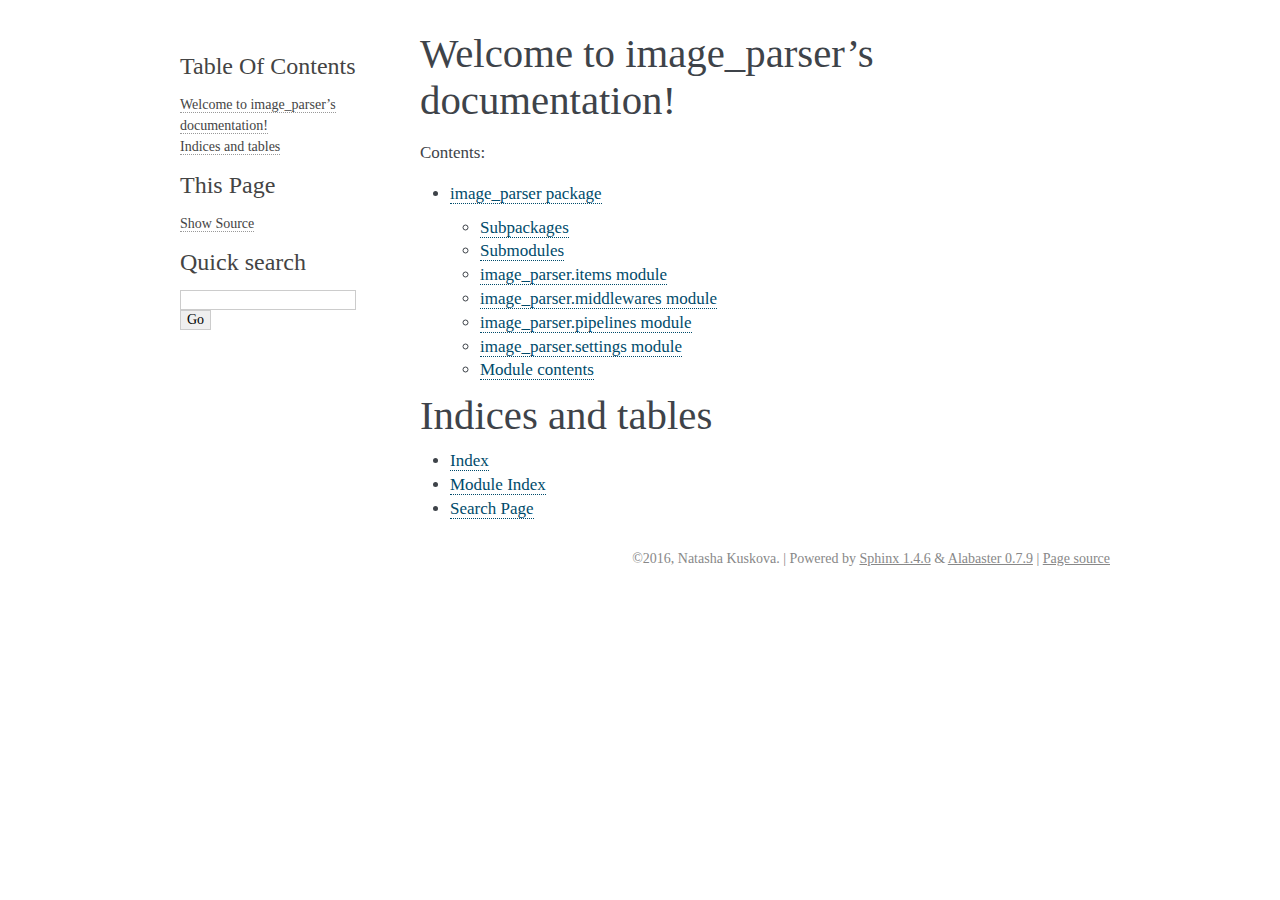
<file: image_parser/docs/_build/html/index.html>
<!DOCTYPE html PUBLIC "-//W3C//DTD XHTML 1.0 Transitional//EN"
  "http://www.w3.org/TR/xhtml1/DTD/xhtml1-transitional.dtd">


<html xmlns="http://www.w3.org/1999/xhtml">
  <head>
    <meta http-equiv="Content-Type" content="text/html; charset=utf-8" />
    
    <title>Welcome to image_parser’s documentation! &#8212; image_parser 1.0 documentation</title>
    
    <link rel="stylesheet" href="_static/alabaster.css" type="text/css" />
    <link rel="stylesheet" href="_static/pygments.css" type="text/css" />
    
    <script type="text/javascript">
      var DOCUMENTATION_OPTIONS = {
        URL_ROOT:    './',
        VERSION:     '1.0',
        COLLAPSE_INDEX: false,
        FILE_SUFFIX: '.html',
        HAS_SOURCE:  true
      };
    </script>
    <script type="text/javascript" src="_static/jquery.js"></script>
    <script type="text/javascript" src="_static/underscore.js"></script>
    <script type="text/javascript" src="_static/doctools.js"></script>
    <link rel="top" title="image_parser 1.0 documentation" href="#" />
    <link rel="next" title="image_parser package" href="image_parser.html" />
   
  <link rel="stylesheet" href="_static/custom.css" type="text/css" />
  
  
  <meta name="viewport" content="width=device-width, initial-scale=0.9, maximum-scale=0.9" />

  </head>
  <body role="document">
  

    <div class="document">
      <div class="documentwrapper">
        <div class="bodywrapper">
          <div class="body" role="main">
            
  <div class="section" id="welcome-to-image-parser-s-documentation">
<h1>Welcome to image_parser&#8217;s documentation!<a class="headerlink" href="#welcome-to-image-parser-s-documentation" title="Permalink to this headline">¶</a></h1>
<p>Contents:</p>
<div class="toctree-wrapper compound">
<ul>
<li class="toctree-l1"><a class="reference internal" href="image_parser.html">image_parser package</a><ul>
<li class="toctree-l2"><a class="reference internal" href="image_parser.html#subpackages">Subpackages</a></li>
<li class="toctree-l2"><a class="reference internal" href="image_parser.html#submodules">Submodules</a></li>
<li class="toctree-l2"><a class="reference internal" href="image_parser.html#module-image_parser.items">image_parser.items module</a></li>
<li class="toctree-l2"><a class="reference internal" href="image_parser.html#module-image_parser.middlewares">image_parser.middlewares module</a></li>
<li class="toctree-l2"><a class="reference internal" href="image_parser.html#image-parser-pipelines-module">image_parser.pipelines module</a></li>
<li class="toctree-l2"><a class="reference internal" href="image_parser.html#module-image_parser.settings">image_parser.settings module</a></li>
<li class="toctree-l2"><a class="reference internal" href="image_parser.html#module-image_parser">Module contents</a></li>
</ul>
</li>
</ul>
</div>
</div>
<div class="section" id="indices-and-tables">
<h1>Indices and tables<a class="headerlink" href="#indices-and-tables" title="Permalink to this headline">¶</a></h1>
<ul class="simple">
<li><a class="reference internal" href="genindex.html"><span class="std std-ref">Index</span></a></li>
<li><a class="reference internal" href="py-modindex.html"><span class="std std-ref">Module Index</span></a></li>
<li><a class="reference internal" href="search.html"><span class="std std-ref">Search Page</span></a></li>
</ul>
</div>


          </div>
        </div>
      </div>
      <div class="sphinxsidebar" role="navigation" aria-label="main navigation">
        <div class="sphinxsidebarwrapper">
  <h3><a href="#">Table Of Contents</a></h3>
  <ul>
<li><a class="reference internal" href="#">Welcome to image_parser&#8217;s documentation!</a></li>
<li><a class="reference internal" href="#indices-and-tables">Indices and tables</a></li>
</ul>
<div class="relations">
<h3>Related Topics</h3>
<ul>
  <li><a href="#">Documentation overview</a><ul>
      <li>Next: <a href="image_parser.html" title="next chapter">image_parser package</a></li>
  </ul></li>
</ul>
</div>
  <div role="note" aria-label="source link">
    <h3>This Page</h3>
    <ul class="this-page-menu">
      <li><a href="_sources/index.txt"
            rel="nofollow">Show Source</a></li>
    </ul>
   </div>
<div id="searchbox" style="display: none" role="search">
  <h3>Quick search</h3>
    <form class="search" action="search.html" method="get">
      <div><input type="text" name="q" /></div>
      <div><input type="submit" value="Go" /></div>
      <input type="hidden" name="check_keywords" value="yes" />
      <input type="hidden" name="area" value="default" />
    </form>
</div>
<script type="text/javascript">$('#searchbox').show(0);</script>
        </div>
      </div>
      <div class="clearer"></div>
    </div>
    <div class="footer">
      &copy;2016, Natasha Kuskova.
      
      |
      Powered by <a href="http://sphinx-doc.org/">Sphinx 1.4.6</a>
      &amp; <a href="https://github.com/bitprophet/alabaster">Alabaster 0.7.9</a>
      
      |
      <a href="_sources/index.txt"
          rel="nofollow">Page source</a>
    </div>

    

    
  </body>
</html>
</file>
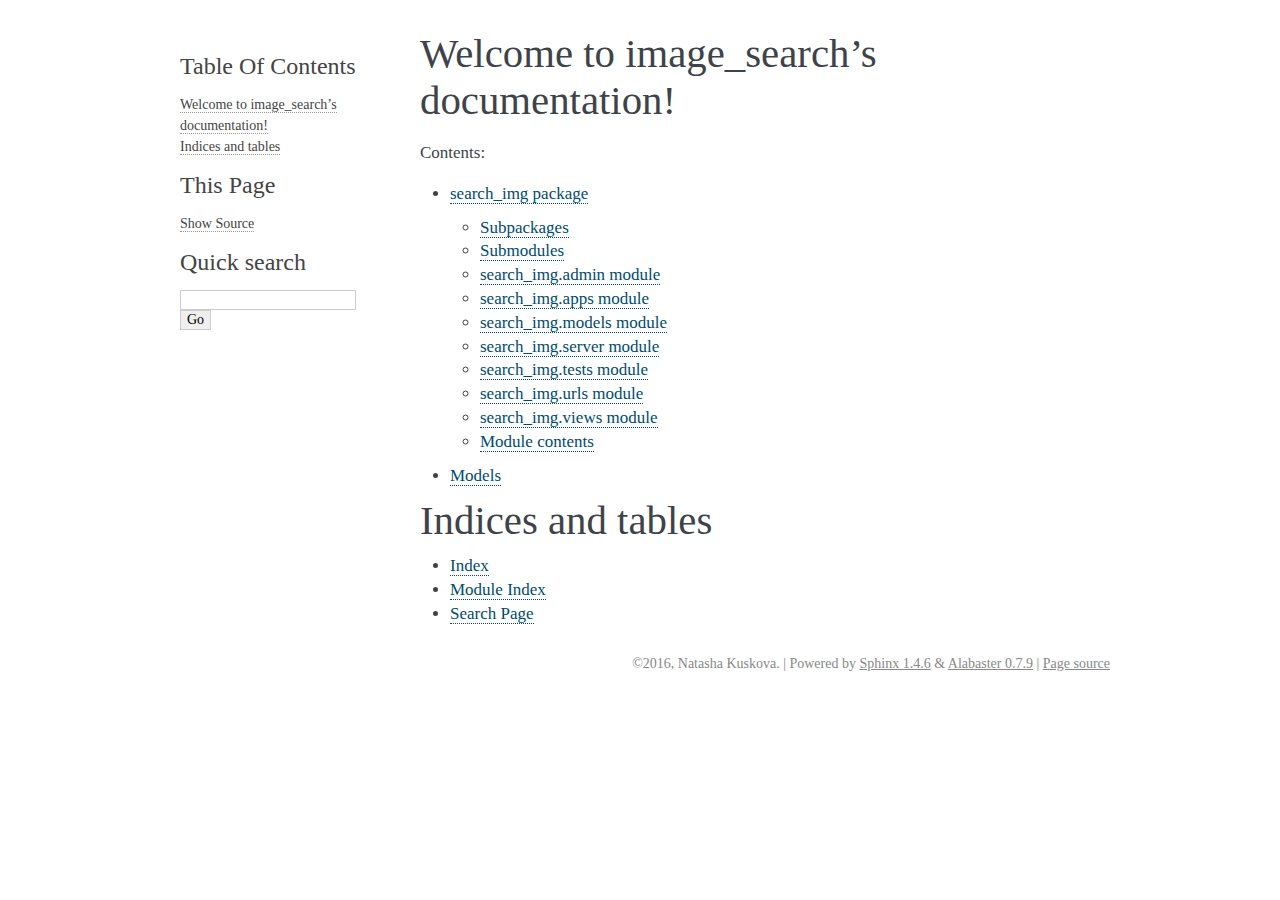
<file: image_search/docs/_build/html/index.html>
<!DOCTYPE html PUBLIC "-//W3C//DTD XHTML 1.0 Transitional//EN"
  "http://www.w3.org/TR/xhtml1/DTD/xhtml1-transitional.dtd">


<html xmlns="http://www.w3.org/1999/xhtml">
  <head>
    <meta http-equiv="Content-Type" content="text/html; charset=utf-8" />
    
    <title>Welcome to image_search’s documentation! &#8212; image_search 1.0 documentation</title>
    
    <link rel="stylesheet" href="_static/alabaster.css" type="text/css" />
    <link rel="stylesheet" href="_static/pygments.css" type="text/css" />
    
    <script type="text/javascript">
      var DOCUMENTATION_OPTIONS = {
        URL_ROOT:    './',
        VERSION:     '1.0',
        COLLAPSE_INDEX: false,
        FILE_SUFFIX: '.html',
        HAS_SOURCE:  true
      };
    </script>
    <script type="text/javascript" src="_static/jquery.js"></script>
    <script type="text/javascript" src="_static/underscore.js"></script>
    <script type="text/javascript" src="_static/doctools.js"></script>
    <link rel="top" title="image_search 1.0 documentation" href="#" />
    <link rel="next" title="search_img package" href="search_img.html" />
   
  <link rel="stylesheet" href="_static/custom.css" type="text/css" />
  
  
  <meta name="viewport" content="width=device-width, initial-scale=0.9, maximum-scale=0.9" />

  </head>
  <body role="document">
  

    <div class="document">
      <div class="documentwrapper">
        <div class="bodywrapper">
          <div class="body" role="main">
            
  <div class="section" id="welcome-to-image-search-s-documentation">
<h1>Welcome to image_search&#8217;s documentation!<a class="headerlink" href="#welcome-to-image-search-s-documentation" title="Permalink to this headline">¶</a></h1>
<p>Contents:</p>
<div class="toctree-wrapper compound">
<ul>
<li class="toctree-l1"><a class="reference internal" href="search_img.html">search_img package</a><ul>
<li class="toctree-l2"><a class="reference internal" href="search_img.html#subpackages">Subpackages</a></li>
<li class="toctree-l2"><a class="reference internal" href="search_img.html#submodules">Submodules</a></li>
<li class="toctree-l2"><a class="reference internal" href="search_img.html#module-search_img.admin">search_img.admin module</a></li>
<li class="toctree-l2"><a class="reference internal" href="search_img.html#module-search_img.apps">search_img.apps module</a></li>
<li class="toctree-l2"><a class="reference internal" href="search_img.html#module-search_img.models">search_img.models module</a></li>
<li class="toctree-l2"><a class="reference internal" href="search_img.html#module-search_img.server">search_img.server module</a></li>
<li class="toctree-l2"><a class="reference internal" href="search_img.html#module-search_img.tests">search_img.tests module</a></li>
<li class="toctree-l2"><a class="reference internal" href="search_img.html#module-search_img.urls">search_img.urls module</a></li>
<li class="toctree-l2"><a class="reference internal" href="search_img.html#module-search_img.views">search_img.views module</a></li>
<li class="toctree-l2"><a class="reference internal" href="search_img.html#module-search_img">Module contents</a></li>
</ul>
</li>
<li class="toctree-l1"><a class="reference internal" href="modules/models.html">Models</a></li>
</ul>
</div>
</div>
<div class="section" id="indices-and-tables">
<h1>Indices and tables<a class="headerlink" href="#indices-and-tables" title="Permalink to this headline">¶</a></h1>
<ul class="simple">
<li><a class="reference internal" href="genindex.html"><span class="std std-ref">Index</span></a></li>
<li><a class="reference internal" href="py-modindex.html"><span class="std std-ref">Module Index</span></a></li>
<li><a class="reference internal" href="search.html"><span class="std std-ref">Search Page</span></a></li>
</ul>
</div>


          </div>
        </div>
      </div>
      <div class="sphinxsidebar" role="navigation" aria-label="main navigation">
        <div class="sphinxsidebarwrapper">
  <h3><a href="#">Table Of Contents</a></h3>
  <ul>
<li><a class="reference internal" href="#">Welcome to image_search&#8217;s documentation!</a></li>
<li><a class="reference internal" href="#indices-and-tables">Indices and tables</a></li>
</ul>
<div class="relations">
<h3>Related Topics</h3>
<ul>
  <li><a href="#">Documentation overview</a><ul>
      <li>Next: <a href="search_img.html" title="next chapter">search_img package</a></li>
  </ul></li>
</ul>
</div>
  <div role="note" aria-label="source link">
    <h3>This Page</h3>
    <ul class="this-page-menu">
      <li><a href="_sources/index.txt"
            rel="nofollow">Show Source</a></li>
    </ul>
   </div>
<div id="searchbox" style="display: none" role="search">
  <h3>Quick search</h3>
    <form class="search" action="search.html" method="get">
      <div><input type="text" name="q" /></div>
      <div><input type="submit" value="Go" /></div>
      <input type="hidden" name="check_keywords" value="yes" />
      <input type="hidden" name="area" value="default" />
    </form>
</div>
<script type="text/javascript">$('#searchbox').show(0);</script>
        </div>
      </div>
      <div class="clearer"></div>
    </div>
    <div class="footer">
      &copy;2016, Natasha Kuskova.
      
      |
      Powered by <a href="http://sphinx-doc.org/">Sphinx 1.4.6</a>
      &amp; <a href="https://github.com/bitprophet/alabaster">Alabaster 0.7.9</a>
      
      |
      <a href="_sources/index.txt"
          rel="nofollow">Page source</a>
    </div>

    

    
  </body>
</html>
</file>
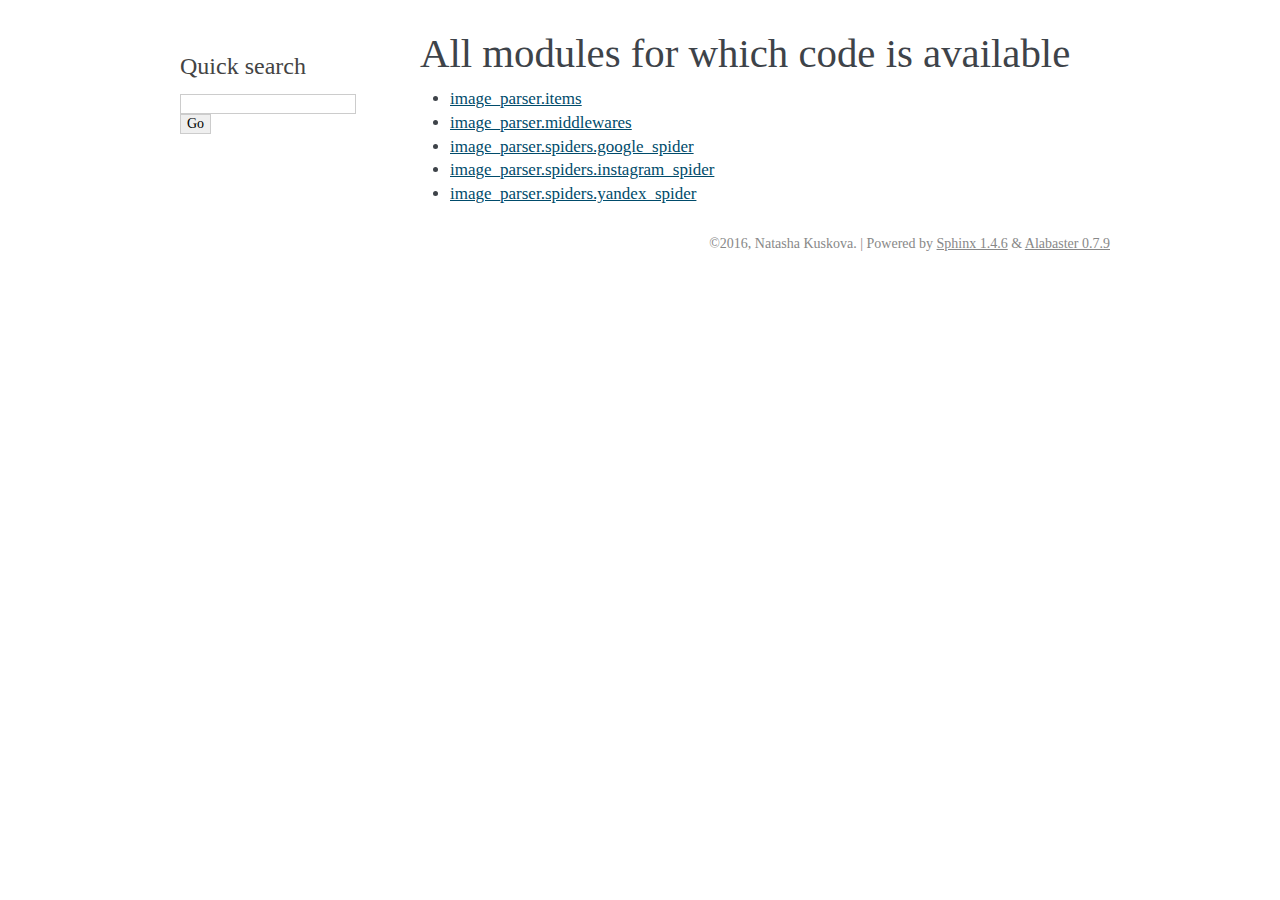
<file: image_parser/docs/_build/html/_modules/index.html>
<!DOCTYPE html PUBLIC "-//W3C//DTD XHTML 1.0 Transitional//EN"
  "http://www.w3.org/TR/xhtml1/DTD/xhtml1-transitional.dtd">


<html xmlns="http://www.w3.org/1999/xhtml">
  <head>
    <meta http-equiv="Content-Type" content="text/html; charset=utf-8" />
    
    <title>Overview: module code &#8212; image_parser 1.0 documentation</title>
    
    <link rel="stylesheet" href="../_static/alabaster.css" type="text/css" />
    <link rel="stylesheet" href="../_static/pygments.css" type="text/css" />
    
    <script type="text/javascript">
      var DOCUMENTATION_OPTIONS = {
        URL_ROOT:    '../',
        VERSION:     '1.0',
        COLLAPSE_INDEX: false,
        FILE_SUFFIX: '.html',
        HAS_SOURCE:  true
      };
    </script>
    <script type="text/javascript" src="../_static/jquery.js"></script>
    <script type="text/javascript" src="../_static/underscore.js"></script>
    <script type="text/javascript" src="../_static/doctools.js"></script>
    <link rel="top" title="image_parser 1.0 documentation" href="../index.html" />
   
  <link rel="stylesheet" href="../_static/custom.css" type="text/css" />
  
  
  <meta name="viewport" content="width=device-width, initial-scale=0.9, maximum-scale=0.9" />

  </head>
  <body role="document">
  

    <div class="document">
      <div class="documentwrapper">
        <div class="bodywrapper">
          <div class="body" role="main">
            
  <h1>All modules for which code is available</h1>
<ul><li><a href="image_parser/items.html">image_parser.items</a></li>
<li><a href="image_parser/middlewares.html">image_parser.middlewares</a></li>
<li><a href="image_parser/spiders/google_spider.html">image_parser.spiders.google_spider</a></li>
<li><a href="image_parser/spiders/instagram_spider.html">image_parser.spiders.instagram_spider</a></li>
<li><a href="image_parser/spiders/yandex_spider.html">image_parser.spiders.yandex_spider</a></li>
</ul>

          </div>
        </div>
      </div>
      <div class="sphinxsidebar" role="navigation" aria-label="main navigation">
        <div class="sphinxsidebarwrapper"><div class="relations">
<h3>Related Topics</h3>
<ul>
  <li><a href="../index.html">Documentation overview</a><ul>
  </ul></li>
</ul>
</div>
<div id="searchbox" style="display: none" role="search">
  <h3>Quick search</h3>
    <form class="search" action="../search.html" method="get">
      <div><input type="text" name="q" /></div>
      <div><input type="submit" value="Go" /></div>
      <input type="hidden" name="check_keywords" value="yes" />
      <input type="hidden" name="area" value="default" />
    </form>
</div>
<script type="text/javascript">$('#searchbox').show(0);</script>
        </div>
      </div>
      <div class="clearer"></div>
    </div>
    <div class="footer">
      &copy;2016, Natasha Kuskova.
      
      |
      Powered by <a href="http://sphinx-doc.org/">Sphinx 1.4.6</a>
      &amp; <a href="https://github.com/bitprophet/alabaster">Alabaster 0.7.9</a>
      
    </div>

    

    
  </body>
</html>
</file>
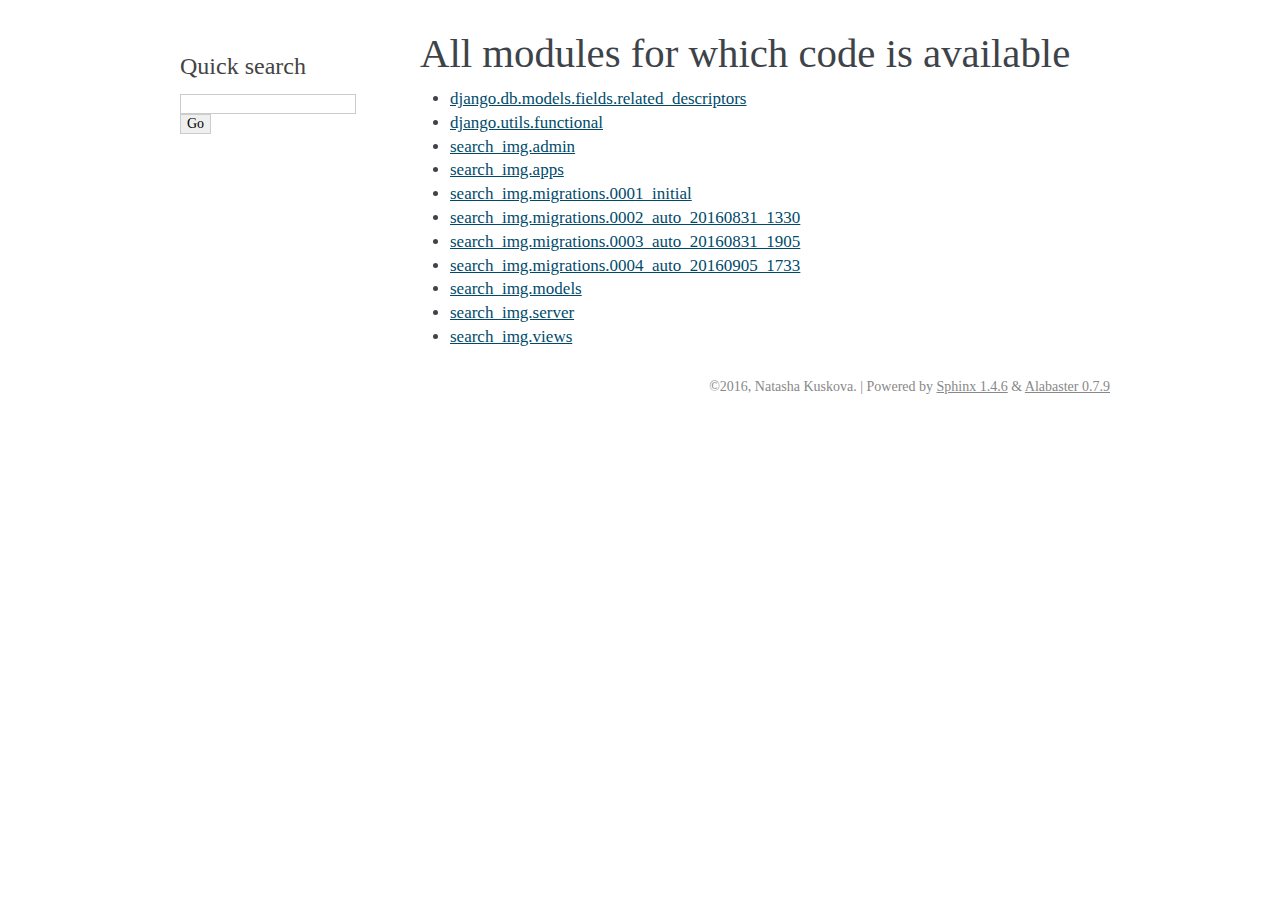
<file: image_search/docs/_build/html/_modules/index.html>
<!DOCTYPE html PUBLIC "-//W3C//DTD XHTML 1.0 Transitional//EN"
  "http://www.w3.org/TR/xhtml1/DTD/xhtml1-transitional.dtd">


<html xmlns="http://www.w3.org/1999/xhtml">
  <head>
    <meta http-equiv="Content-Type" content="text/html; charset=utf-8" />
    
    <title>Overview: module code &#8212; image_search 1.0 documentation</title>
    
    <link rel="stylesheet" href="../_static/alabaster.css" type="text/css" />
    <link rel="stylesheet" href="../_static/pygments.css" type="text/css" />
    
    <script type="text/javascript">
      var DOCUMENTATION_OPTIONS = {
        URL_ROOT:    '../',
        VERSION:     '1.0',
        COLLAPSE_INDEX: false,
        FILE_SUFFIX: '.html',
        HAS_SOURCE:  true
      };
    </script>
    <script type="text/javascript" src="../_static/jquery.js"></script>
    <script type="text/javascript" src="../_static/underscore.js"></script>
    <script type="text/javascript" src="../_static/doctools.js"></script>
    <link rel="top" title="image_search 1.0 documentation" href="../index.html" />
   
  <link rel="stylesheet" href="../_static/custom.css" type="text/css" />
  
  
  <meta name="viewport" content="width=device-width, initial-scale=0.9, maximum-scale=0.9" />

  </head>
  <body role="document">
  

    <div class="document">
      <div class="documentwrapper">
        <div class="bodywrapper">
          <div class="body" role="main">
            
  <h1>All modules for which code is available</h1>
<ul><li><a href="django/db/models/fields/related_descriptors.html">django.db.models.fields.related_descriptors</a></li>
<li><a href="django/utils/functional.html">django.utils.functional</a></li>
<li><a href="search_img/admin.html">search_img.admin</a></li>
<li><a href="search_img/apps.html">search_img.apps</a></li>
<li><a href="search_img/migrations/0001_initial.html">search_img.migrations.0001_initial</a></li>
<li><a href="search_img/migrations/0002_auto_20160831_1330.html">search_img.migrations.0002_auto_20160831_1330</a></li>
<li><a href="search_img/migrations/0003_auto_20160831_1905.html">search_img.migrations.0003_auto_20160831_1905</a></li>
<li><a href="search_img/migrations/0004_auto_20160905_1733.html">search_img.migrations.0004_auto_20160905_1733</a></li>
<li><a href="search_img/models.html">search_img.models</a></li>
<li><a href="search_img/server.html">search_img.server</a></li>
<li><a href="search_img/views.html">search_img.views</a></li>
</ul>

          </div>
        </div>
      </div>
      <div class="sphinxsidebar" role="navigation" aria-label="main navigation">
        <div class="sphinxsidebarwrapper"><div class="relations">
<h3>Related Topics</h3>
<ul>
  <li><a href="../index.html">Documentation overview</a><ul>
  </ul></li>
</ul>
</div>
<div id="searchbox" style="display: none" role="search">
  <h3>Quick search</h3>
    <form class="search" action="../search.html" method="get">
      <div><input type="text" name="q" /></div>
      <div><input type="submit" value="Go" /></div>
      <input type="hidden" name="check_keywords" value="yes" />
      <input type="hidden" name="area" value="default" />
    </form>
</div>
<script type="text/javascript">$('#searchbox').show(0);</script>
        </div>
      </div>
      <div class="clearer"></div>
    </div>
    <div class="footer">
      &copy;2016, Natasha Kuskova.
      
      |
      Powered by <a href="http://sphinx-doc.org/">Sphinx 1.4.6</a>
      &amp; <a href="https://github.com/bitprophet/alabaster">Alabaster 0.7.9</a>
      
    </div>

    

    
  </body>
</html>
</file>
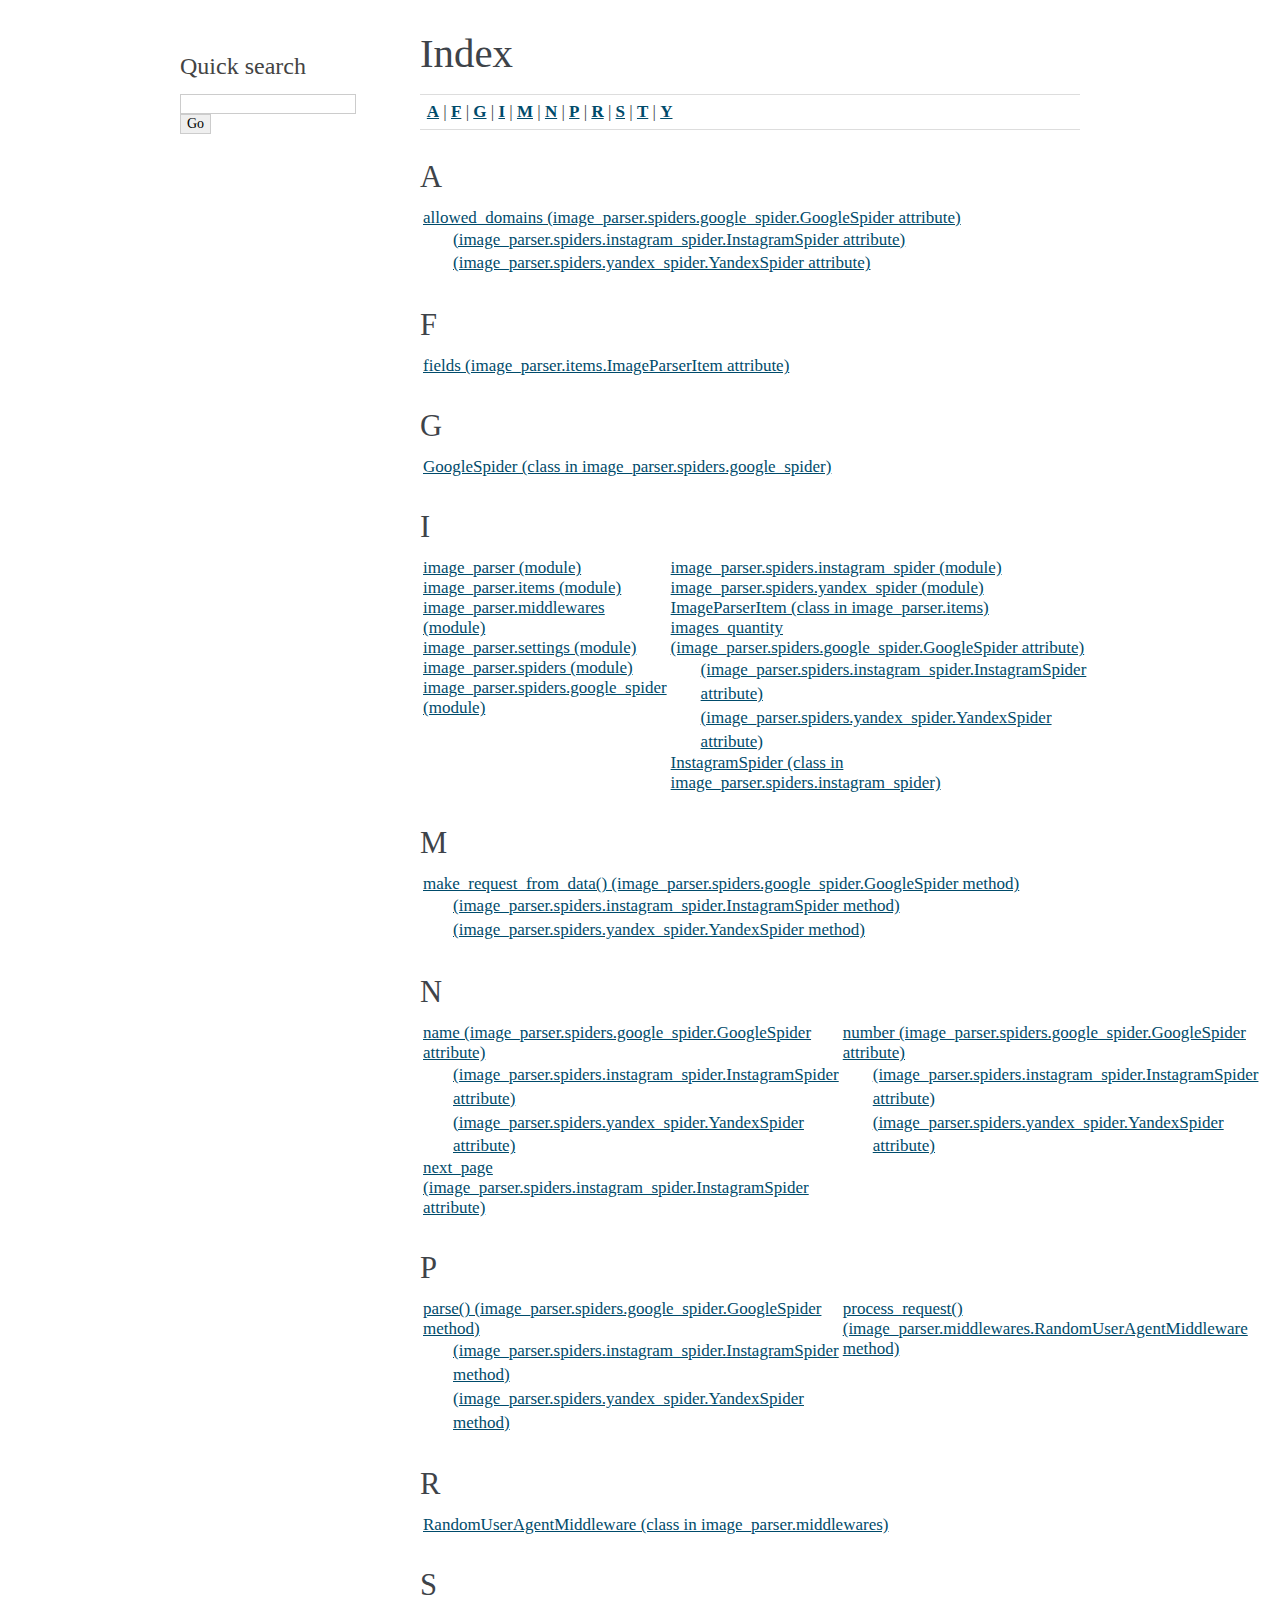
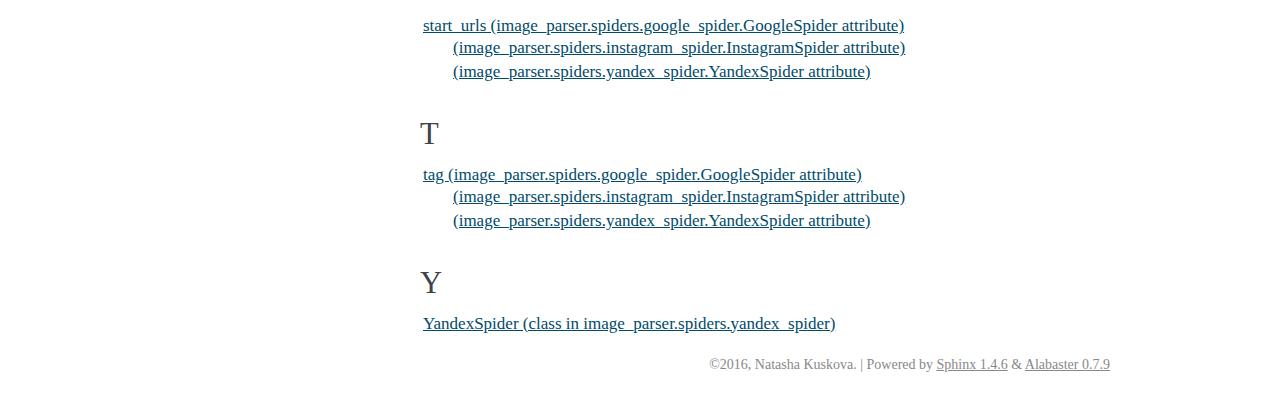
<file: image_parser/docs/_build/html/genindex.html>
<!DOCTYPE html PUBLIC "-//W3C//DTD XHTML 1.0 Transitional//EN"
  "http://www.w3.org/TR/xhtml1/DTD/xhtml1-transitional.dtd">


<html xmlns="http://www.w3.org/1999/xhtml">
  <head>
    <meta http-equiv="Content-Type" content="text/html; charset=utf-8" />
    
    <title>Index &#8212; image_parser 1.0 documentation</title>
    
    <link rel="stylesheet" href="_static/alabaster.css" type="text/css" />
    <link rel="stylesheet" href="_static/pygments.css" type="text/css" />
    
    <script type="text/javascript">
      var DOCUMENTATION_OPTIONS = {
        URL_ROOT:    './',
        VERSION:     '1.0',
        COLLAPSE_INDEX: false,
        FILE_SUFFIX: '.html',
        HAS_SOURCE:  true
      };
    </script>
    <script type="text/javascript" src="_static/jquery.js"></script>
    <script type="text/javascript" src="_static/underscore.js"></script>
    <script type="text/javascript" src="_static/doctools.js"></script>
    <link rel="top" title="image_parser 1.0 documentation" href="index.html" />
   
  <link rel="stylesheet" href="_static/custom.css" type="text/css" />
  
  
  <meta name="viewport" content="width=device-width, initial-scale=0.9, maximum-scale=0.9" />

  </head>
  <body role="document">
  

    <div class="document">
      <div class="documentwrapper">
        <div class="bodywrapper">
          <div class="body" role="main">
            

<h1 id="index">Index</h1>

<div class="genindex-jumpbox">
 <a href="#A"><strong>A</strong></a>
 | <a href="#F"><strong>F</strong></a>
 | <a href="#G"><strong>G</strong></a>
 | <a href="#I"><strong>I</strong></a>
 | <a href="#M"><strong>M</strong></a>
 | <a href="#N"><strong>N</strong></a>
 | <a href="#P"><strong>P</strong></a>
 | <a href="#R"><strong>R</strong></a>
 | <a href="#S"><strong>S</strong></a>
 | <a href="#T"><strong>T</strong></a>
 | <a href="#Y"><strong>Y</strong></a>
 
</div>
<h2 id="A">A</h2>
<table style="width: 100%" class="indextable genindextable"><tr>
  <td style="width: 33%" valign="top"><dl>
      
  <dt><a href="image_parser.spiders.html#image_parser.spiders.google_spider.GoogleSpider.allowed_domains">allowed_domains (image_parser.spiders.google_spider.GoogleSpider attribute)</a>
  </dt>

      <dd><dl>
        
  <dt><a href="image_parser.spiders.html#image_parser.spiders.instagram_spider.InstagramSpider.allowed_domains">(image_parser.spiders.instagram_spider.InstagramSpider attribute)</a>
  </dt>

        
  <dt><a href="image_parser.spiders.html#image_parser.spiders.yandex_spider.YandexSpider.allowed_domains">(image_parser.spiders.yandex_spider.YandexSpider attribute)</a>
  </dt>

      </dl></dd>
  </dl></td>
</tr></table>

<h2 id="F">F</h2>
<table style="width: 100%" class="indextable genindextable"><tr>
  <td style="width: 33%" valign="top"><dl>
      
  <dt><a href="image_parser.html#image_parser.items.ImageParserItem.fields">fields (image_parser.items.ImageParserItem attribute)</a>
  </dt>

  </dl></td>
</tr></table>

<h2 id="G">G</h2>
<table style="width: 100%" class="indextable genindextable"><tr>
  <td style="width: 33%" valign="top"><dl>
      
  <dt><a href="image_parser.spiders.html#image_parser.spiders.google_spider.GoogleSpider">GoogleSpider (class in image_parser.spiders.google_spider)</a>
  </dt>

  </dl></td>
</tr></table>

<h2 id="I">I</h2>
<table style="width: 100%" class="indextable genindextable"><tr>
  <td style="width: 33%" valign="top"><dl>
      
  <dt><a href="image_parser.html#module-image_parser">image_parser (module)</a>
  </dt>

      
  <dt><a href="image_parser.html#module-image_parser.items">image_parser.items (module)</a>
  </dt>

      
  <dt><a href="image_parser.html#module-image_parser.middlewares">image_parser.middlewares (module)</a>
  </dt>

      
  <dt><a href="image_parser.html#module-image_parser.settings">image_parser.settings (module)</a>
  </dt>

      
  <dt><a href="image_parser.spiders.html#module-image_parser.spiders">image_parser.spiders (module)</a>
  </dt>

      
  <dt><a href="image_parser.spiders.html#module-image_parser.spiders.google_spider">image_parser.spiders.google_spider (module)</a>
  </dt>

  </dl></td>
  <td style="width: 33%" valign="top"><dl>
      
  <dt><a href="image_parser.spiders.html#module-image_parser.spiders.instagram_spider">image_parser.spiders.instagram_spider (module)</a>
  </dt>

      
  <dt><a href="image_parser.spiders.html#module-image_parser.spiders.yandex_spider">image_parser.spiders.yandex_spider (module)</a>
  </dt>

      
  <dt><a href="image_parser.html#image_parser.items.ImageParserItem">ImageParserItem (class in image_parser.items)</a>
  </dt>

      
  <dt><a href="image_parser.spiders.html#image_parser.spiders.google_spider.GoogleSpider.images_quantity">images_quantity (image_parser.spiders.google_spider.GoogleSpider attribute)</a>
  </dt>

      <dd><dl>
        
  <dt><a href="image_parser.spiders.html#image_parser.spiders.instagram_spider.InstagramSpider.images_quantity">(image_parser.spiders.instagram_spider.InstagramSpider attribute)</a>
  </dt>

        
  <dt><a href="image_parser.spiders.html#image_parser.spiders.yandex_spider.YandexSpider.images_quantity">(image_parser.spiders.yandex_spider.YandexSpider attribute)</a>
  </dt>

      </dl></dd>
      
  <dt><a href="image_parser.spiders.html#image_parser.spiders.instagram_spider.InstagramSpider">InstagramSpider (class in image_parser.spiders.instagram_spider)</a>
  </dt>

  </dl></td>
</tr></table>

<h2 id="M">M</h2>
<table style="width: 100%" class="indextable genindextable"><tr>
  <td style="width: 33%" valign="top"><dl>
      
  <dt><a href="image_parser.spiders.html#image_parser.spiders.google_spider.GoogleSpider.make_request_from_data">make_request_from_data() (image_parser.spiders.google_spider.GoogleSpider method)</a>
  </dt>

      <dd><dl>
        
  <dt><a href="image_parser.spiders.html#image_parser.spiders.instagram_spider.InstagramSpider.make_request_from_data">(image_parser.spiders.instagram_spider.InstagramSpider method)</a>
  </dt>

        
  <dt><a href="image_parser.spiders.html#image_parser.spiders.yandex_spider.YandexSpider.make_request_from_data">(image_parser.spiders.yandex_spider.YandexSpider method)</a>
  </dt>

      </dl></dd>
  </dl></td>
</tr></table>

<h2 id="N">N</h2>
<table style="width: 100%" class="indextable genindextable"><tr>
  <td style="width: 33%" valign="top"><dl>
      
  <dt><a href="image_parser.spiders.html#image_parser.spiders.google_spider.GoogleSpider.name">name (image_parser.spiders.google_spider.GoogleSpider attribute)</a>
  </dt>

      <dd><dl>
        
  <dt><a href="image_parser.spiders.html#image_parser.spiders.instagram_spider.InstagramSpider.name">(image_parser.spiders.instagram_spider.InstagramSpider attribute)</a>
  </dt>

        
  <dt><a href="image_parser.spiders.html#image_parser.spiders.yandex_spider.YandexSpider.name">(image_parser.spiders.yandex_spider.YandexSpider attribute)</a>
  </dt>

      </dl></dd>
      
  <dt><a href="image_parser.spiders.html#image_parser.spiders.instagram_spider.InstagramSpider.next_page">next_page (image_parser.spiders.instagram_spider.InstagramSpider attribute)</a>
  </dt>

  </dl></td>
  <td style="width: 33%" valign="top"><dl>
      
  <dt><a href="image_parser.spiders.html#image_parser.spiders.google_spider.GoogleSpider.number">number (image_parser.spiders.google_spider.GoogleSpider attribute)</a>
  </dt>

      <dd><dl>
        
  <dt><a href="image_parser.spiders.html#image_parser.spiders.instagram_spider.InstagramSpider.number">(image_parser.spiders.instagram_spider.InstagramSpider attribute)</a>
  </dt>

        
  <dt><a href="image_parser.spiders.html#image_parser.spiders.yandex_spider.YandexSpider.number">(image_parser.spiders.yandex_spider.YandexSpider attribute)</a>
  </dt>

      </dl></dd>
  </dl></td>
</tr></table>

<h2 id="P">P</h2>
<table style="width: 100%" class="indextable genindextable"><tr>
  <td style="width: 33%" valign="top"><dl>
      
  <dt><a href="image_parser.spiders.html#image_parser.spiders.google_spider.GoogleSpider.parse">parse() (image_parser.spiders.google_spider.GoogleSpider method)</a>
  </dt>

      <dd><dl>
        
  <dt><a href="image_parser.spiders.html#image_parser.spiders.instagram_spider.InstagramSpider.parse">(image_parser.spiders.instagram_spider.InstagramSpider method)</a>
  </dt>

        
  <dt><a href="image_parser.spiders.html#image_parser.spiders.yandex_spider.YandexSpider.parse">(image_parser.spiders.yandex_spider.YandexSpider method)</a>
  </dt>

      </dl></dd>
  </dl></td>
  <td style="width: 33%" valign="top"><dl>
      
  <dt><a href="image_parser.html#image_parser.middlewares.RandomUserAgentMiddleware.process_request">process_request() (image_parser.middlewares.RandomUserAgentMiddleware method)</a>
  </dt>

  </dl></td>
</tr></table>

<h2 id="R">R</h2>
<table style="width: 100%" class="indextable genindextable"><tr>
  <td style="width: 33%" valign="top"><dl>
      
  <dt><a href="image_parser.html#image_parser.middlewares.RandomUserAgentMiddleware">RandomUserAgentMiddleware (class in image_parser.middlewares)</a>
  </dt>

  </dl></td>
</tr></table>

<h2 id="S">S</h2>
<table style="width: 100%" class="indextable genindextable"><tr>
  <td style="width: 33%" valign="top"><dl>
      
  <dt><a href="image_parser.spiders.html#image_parser.spiders.google_spider.GoogleSpider.start_urls">start_urls (image_parser.spiders.google_spider.GoogleSpider attribute)</a>
  </dt>

      <dd><dl>
        
  <dt><a href="image_parser.spiders.html#image_parser.spiders.instagram_spider.InstagramSpider.start_urls">(image_parser.spiders.instagram_spider.InstagramSpider attribute)</a>
  </dt>

        
  <dt><a href="image_parser.spiders.html#image_parser.spiders.yandex_spider.YandexSpider.start_urls">(image_parser.spiders.yandex_spider.YandexSpider attribute)</a>
  </dt>

      </dl></dd>
  </dl></td>
</tr></table>

<h2 id="T">T</h2>
<table style="width: 100%" class="indextable genindextable"><tr>
  <td style="width: 33%" valign="top"><dl>
      
  <dt><a href="image_parser.spiders.html#image_parser.spiders.google_spider.GoogleSpider.tag">tag (image_parser.spiders.google_spider.GoogleSpider attribute)</a>
  </dt>

      <dd><dl>
        
  <dt><a href="image_parser.spiders.html#image_parser.spiders.instagram_spider.InstagramSpider.tag">(image_parser.spiders.instagram_spider.InstagramSpider attribute)</a>
  </dt>

        
  <dt><a href="image_parser.spiders.html#image_parser.spiders.yandex_spider.YandexSpider.tag">(image_parser.spiders.yandex_spider.YandexSpider attribute)</a>
  </dt>

      </dl></dd>
  </dl></td>
</tr></table>

<h2 id="Y">Y</h2>
<table style="width: 100%" class="indextable genindextable"><tr>
  <td style="width: 33%" valign="top"><dl>
      
  <dt><a href="image_parser.spiders.html#image_parser.spiders.yandex_spider.YandexSpider">YandexSpider (class in image_parser.spiders.yandex_spider)</a>
  </dt>

  </dl></td>
</tr></table>



          </div>
        </div>
      </div>
      <div class="sphinxsidebar" role="navigation" aria-label="main navigation">
        <div class="sphinxsidebarwrapper">

   <div class="relations">
<h3>Related Topics</h3>
<ul>
  <li><a href="index.html">Documentation overview</a><ul>
  </ul></li>
</ul>
</div>

<div id="searchbox" style="display: none" role="search">
  <h3>Quick search</h3>
    <form class="search" action="search.html" method="get">
      <div><input type="text" name="q" /></div>
      <div><input type="submit" value="Go" /></div>
      <input type="hidden" name="check_keywords" value="yes" />
      <input type="hidden" name="area" value="default" />
    </form>
</div>
<script type="text/javascript">$('#searchbox').show(0);</script>
        </div>
      </div>
      <div class="clearer"></div>
    </div>
    <div class="footer">
      &copy;2016, Natasha Kuskova.
      
      |
      Powered by <a href="http://sphinx-doc.org/">Sphinx 1.4.6</a>
      &amp; <a href="https://github.com/bitprophet/alabaster">Alabaster 0.7.9</a>
      
    </div>

    

    
  </body>
</html>
</file>
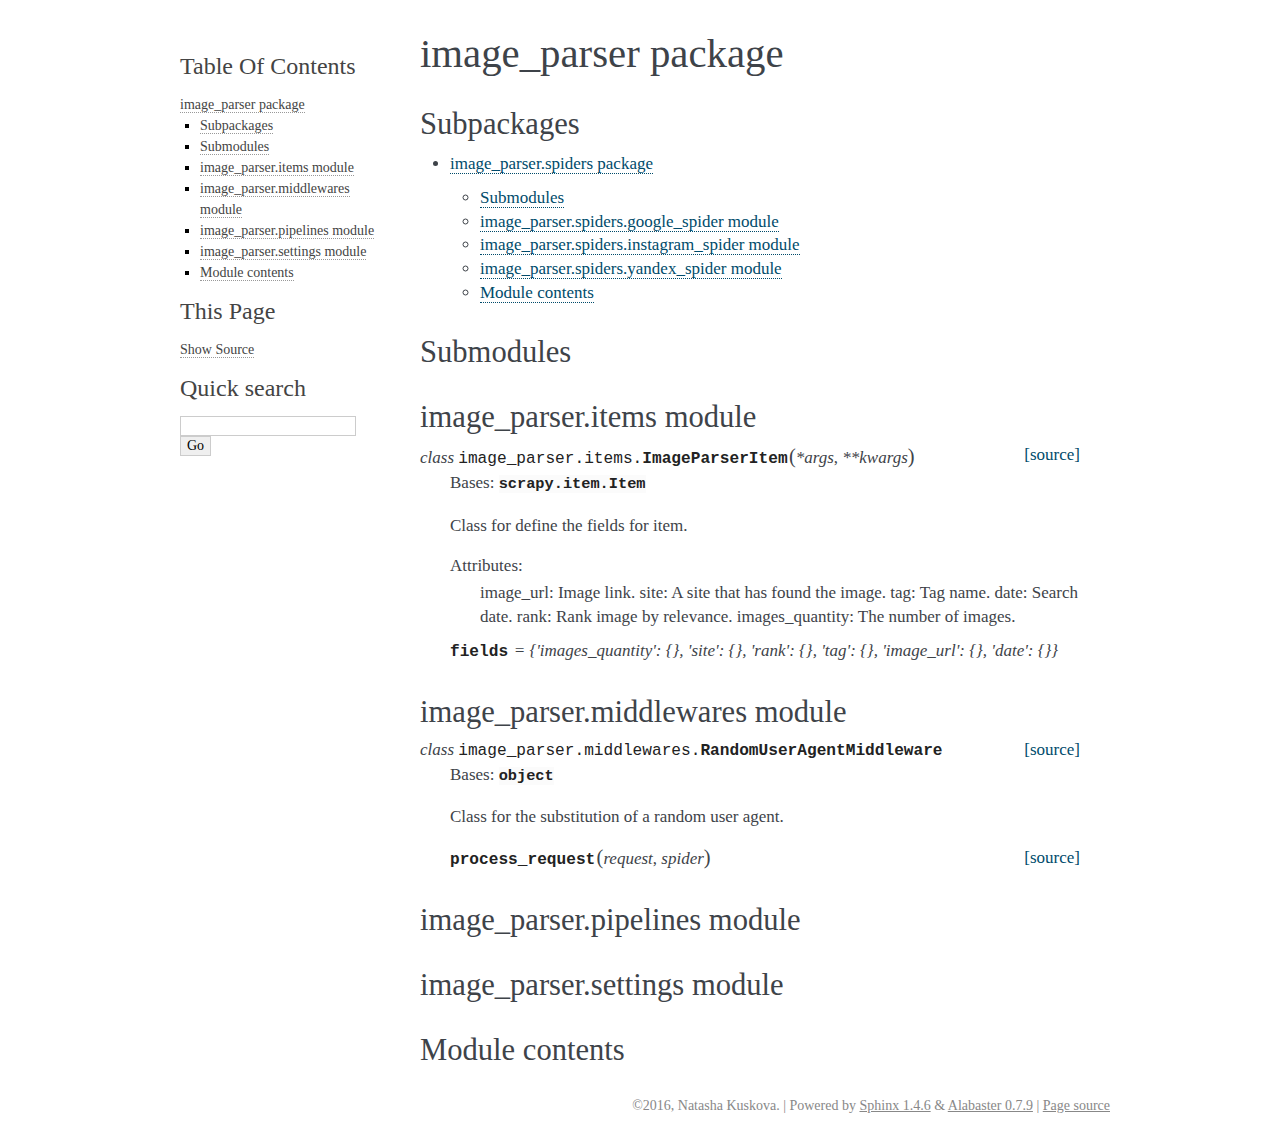
<file: image_parser/docs/_build/html/image_parser.html>
<!DOCTYPE html PUBLIC "-//W3C//DTD XHTML 1.0 Transitional//EN"
  "http://www.w3.org/TR/xhtml1/DTD/xhtml1-transitional.dtd">


<html xmlns="http://www.w3.org/1999/xhtml">
  <head>
    <meta http-equiv="Content-Type" content="text/html; charset=utf-8" />
    
    <title>image_parser package &#8212; image_parser 1.0 documentation</title>
    
    <link rel="stylesheet" href="_static/alabaster.css" type="text/css" />
    <link rel="stylesheet" href="_static/pygments.css" type="text/css" />
    
    <script type="text/javascript">
      var DOCUMENTATION_OPTIONS = {
        URL_ROOT:    './',
        VERSION:     '1.0',
        COLLAPSE_INDEX: false,
        FILE_SUFFIX: '.html',
        HAS_SOURCE:  true
      };
    </script>
    <script type="text/javascript" src="_static/jquery.js"></script>
    <script type="text/javascript" src="_static/underscore.js"></script>
    <script type="text/javascript" src="_static/doctools.js"></script>
    <link rel="top" title="image_parser 1.0 documentation" href="index.html" />
    <link rel="next" title="image_parser.spiders package" href="image_parser.spiders.html" />
    <link rel="prev" title="Welcome to image_parser’s documentation!" href="index.html" />
   
  <link rel="stylesheet" href="_static/custom.css" type="text/css" />
  
  
  <meta name="viewport" content="width=device-width, initial-scale=0.9, maximum-scale=0.9" />

  </head>
  <body role="document">
  

    <div class="document">
      <div class="documentwrapper">
        <div class="bodywrapper">
          <div class="body" role="main">
            
  <div class="section" id="image-parser-package">
<h1>image_parser package<a class="headerlink" href="#image-parser-package" title="Permalink to this headline">¶</a></h1>
<div class="section" id="subpackages">
<h2>Subpackages<a class="headerlink" href="#subpackages" title="Permalink to this headline">¶</a></h2>
<div class="toctree-wrapper compound">
<ul>
<li class="toctree-l1"><a class="reference internal" href="image_parser.spiders.html">image_parser.spiders package</a><ul>
<li class="toctree-l2"><a class="reference internal" href="image_parser.spiders.html#submodules">Submodules</a></li>
<li class="toctree-l2"><a class="reference internal" href="image_parser.spiders.html#module-image_parser.spiders.google_spider">image_parser.spiders.google_spider module</a></li>
<li class="toctree-l2"><a class="reference internal" href="image_parser.spiders.html#module-image_parser.spiders.instagram_spider">image_parser.spiders.instagram_spider module</a></li>
<li class="toctree-l2"><a class="reference internal" href="image_parser.spiders.html#module-image_parser.spiders.yandex_spider">image_parser.spiders.yandex_spider module</a></li>
<li class="toctree-l2"><a class="reference internal" href="image_parser.spiders.html#module-image_parser.spiders">Module contents</a></li>
</ul>
</li>
</ul>
</div>
</div>
<div class="section" id="submodules">
<h2>Submodules<a class="headerlink" href="#submodules" title="Permalink to this headline">¶</a></h2>
</div>
<div class="section" id="module-image_parser.items">
<span id="image-parser-items-module"></span><h2>image_parser.items module<a class="headerlink" href="#module-image_parser.items" title="Permalink to this headline">¶</a></h2>
<dl class="class">
<dt id="image_parser.items.ImageParserItem">
<em class="property">class </em><code class="descclassname">image_parser.items.</code><code class="descname">ImageParserItem</code><span class="sig-paren">(</span><em>*args</em>, <em>**kwargs</em><span class="sig-paren">)</span><a class="reference internal" href="_modules/image_parser/items.html#ImageParserItem"><span class="viewcode-link">[source]</span></a><a class="headerlink" href="#image_parser.items.ImageParserItem" title="Permalink to this definition">¶</a></dt>
<dd><p>Bases: <code class="xref py py-class docutils literal"><span class="pre">scrapy.item.Item</span></code></p>
<p>Class for define the fields for item.</p>
<dl class="docutils">
<dt>Attributes:</dt>
<dd>image_url: Image link.
site: A site that has found the image.
tag: Tag name.
date: Search date.
rank: Rank image by relevance.
images_quantity: The number of images.</dd>
</dl>
<dl class="attribute">
<dt id="image_parser.items.ImageParserItem.fields">
<code class="descname">fields</code><em class="property"> = {'images_quantity': {}, 'site': {}, 'rank': {}, 'tag': {}, 'image_url': {}, 'date': {}}</em><a class="headerlink" href="#image_parser.items.ImageParserItem.fields" title="Permalink to this definition">¶</a></dt>
<dd></dd></dl>

</dd></dl>

</div>
<div class="section" id="module-image_parser.middlewares">
<span id="image-parser-middlewares-module"></span><h2>image_parser.middlewares module<a class="headerlink" href="#module-image_parser.middlewares" title="Permalink to this headline">¶</a></h2>
<dl class="class">
<dt id="image_parser.middlewares.RandomUserAgentMiddleware">
<em class="property">class </em><code class="descclassname">image_parser.middlewares.</code><code class="descname">RandomUserAgentMiddleware</code><a class="reference internal" href="_modules/image_parser/middlewares.html#RandomUserAgentMiddleware"><span class="viewcode-link">[source]</span></a><a class="headerlink" href="#image_parser.middlewares.RandomUserAgentMiddleware" title="Permalink to this definition">¶</a></dt>
<dd><p>Bases: <code class="xref py py-class docutils literal"><span class="pre">object</span></code></p>
<p>Class for the substitution of a random user agent.</p>
<dl class="method">
<dt id="image_parser.middlewares.RandomUserAgentMiddleware.process_request">
<code class="descname">process_request</code><span class="sig-paren">(</span><em>request</em>, <em>spider</em><span class="sig-paren">)</span><a class="reference internal" href="_modules/image_parser/middlewares.html#RandomUserAgentMiddleware.process_request"><span class="viewcode-link">[source]</span></a><a class="headerlink" href="#image_parser.middlewares.RandomUserAgentMiddleware.process_request" title="Permalink to this definition">¶</a></dt>
<dd></dd></dl>

</dd></dl>

</div>
<div class="section" id="image-parser-pipelines-module">
<h2>image_parser.pipelines module<a class="headerlink" href="#image-parser-pipelines-module" title="Permalink to this headline">¶</a></h2>
</div>
<div class="section" id="module-image_parser.settings">
<span id="image-parser-settings-module"></span><h2>image_parser.settings module<a class="headerlink" href="#module-image_parser.settings" title="Permalink to this headline">¶</a></h2>
</div>
<div class="section" id="module-image_parser">
<span id="module-contents"></span><h2>Module contents<a class="headerlink" href="#module-image_parser" title="Permalink to this headline">¶</a></h2>
</div>
</div>


          </div>
        </div>
      </div>
      <div class="sphinxsidebar" role="navigation" aria-label="main navigation">
        <div class="sphinxsidebarwrapper">
  <h3><a href="index.html">Table Of Contents</a></h3>
  <ul>
<li><a class="reference internal" href="#">image_parser package</a><ul>
<li><a class="reference internal" href="#subpackages">Subpackages</a></li>
<li><a class="reference internal" href="#submodules">Submodules</a></li>
<li><a class="reference internal" href="#module-image_parser.items">image_parser.items module</a></li>
<li><a class="reference internal" href="#module-image_parser.middlewares">image_parser.middlewares module</a></li>
<li><a class="reference internal" href="#image-parser-pipelines-module">image_parser.pipelines module</a></li>
<li><a class="reference internal" href="#module-image_parser.settings">image_parser.settings module</a></li>
<li><a class="reference internal" href="#module-image_parser">Module contents</a></li>
</ul>
</li>
</ul>
<div class="relations">
<h3>Related Topics</h3>
<ul>
  <li><a href="index.html">Documentation overview</a><ul>
      <li>Previous: <a href="index.html" title="previous chapter">Welcome to image_parser&#8217;s documentation!</a></li>
      <li>Next: <a href="image_parser.spiders.html" title="next chapter">image_parser.spiders package</a></li>
  </ul></li>
</ul>
</div>
  <div role="note" aria-label="source link">
    <h3>This Page</h3>
    <ul class="this-page-menu">
      <li><a href="_sources/image_parser.txt"
            rel="nofollow">Show Source</a></li>
    </ul>
   </div>
<div id="searchbox" style="display: none" role="search">
  <h3>Quick search</h3>
    <form class="search" action="search.html" method="get">
      <div><input type="text" name="q" /></div>
      <div><input type="submit" value="Go" /></div>
      <input type="hidden" name="check_keywords" value="yes" />
      <input type="hidden" name="area" value="default" />
    </form>
</div>
<script type="text/javascript">$('#searchbox').show(0);</script>
        </div>
      </div>
      <div class="clearer"></div>
    </div>
    <div class="footer">
      &copy;2016, Natasha Kuskova.
      
      |
      Powered by <a href="http://sphinx-doc.org/">Sphinx 1.4.6</a>
      &amp; <a href="https://github.com/bitprophet/alabaster">Alabaster 0.7.9</a>
      
      |
      <a href="_sources/image_parser.txt"
          rel="nofollow">Page source</a>
    </div>

    

    
  </body>
</html>
</file>
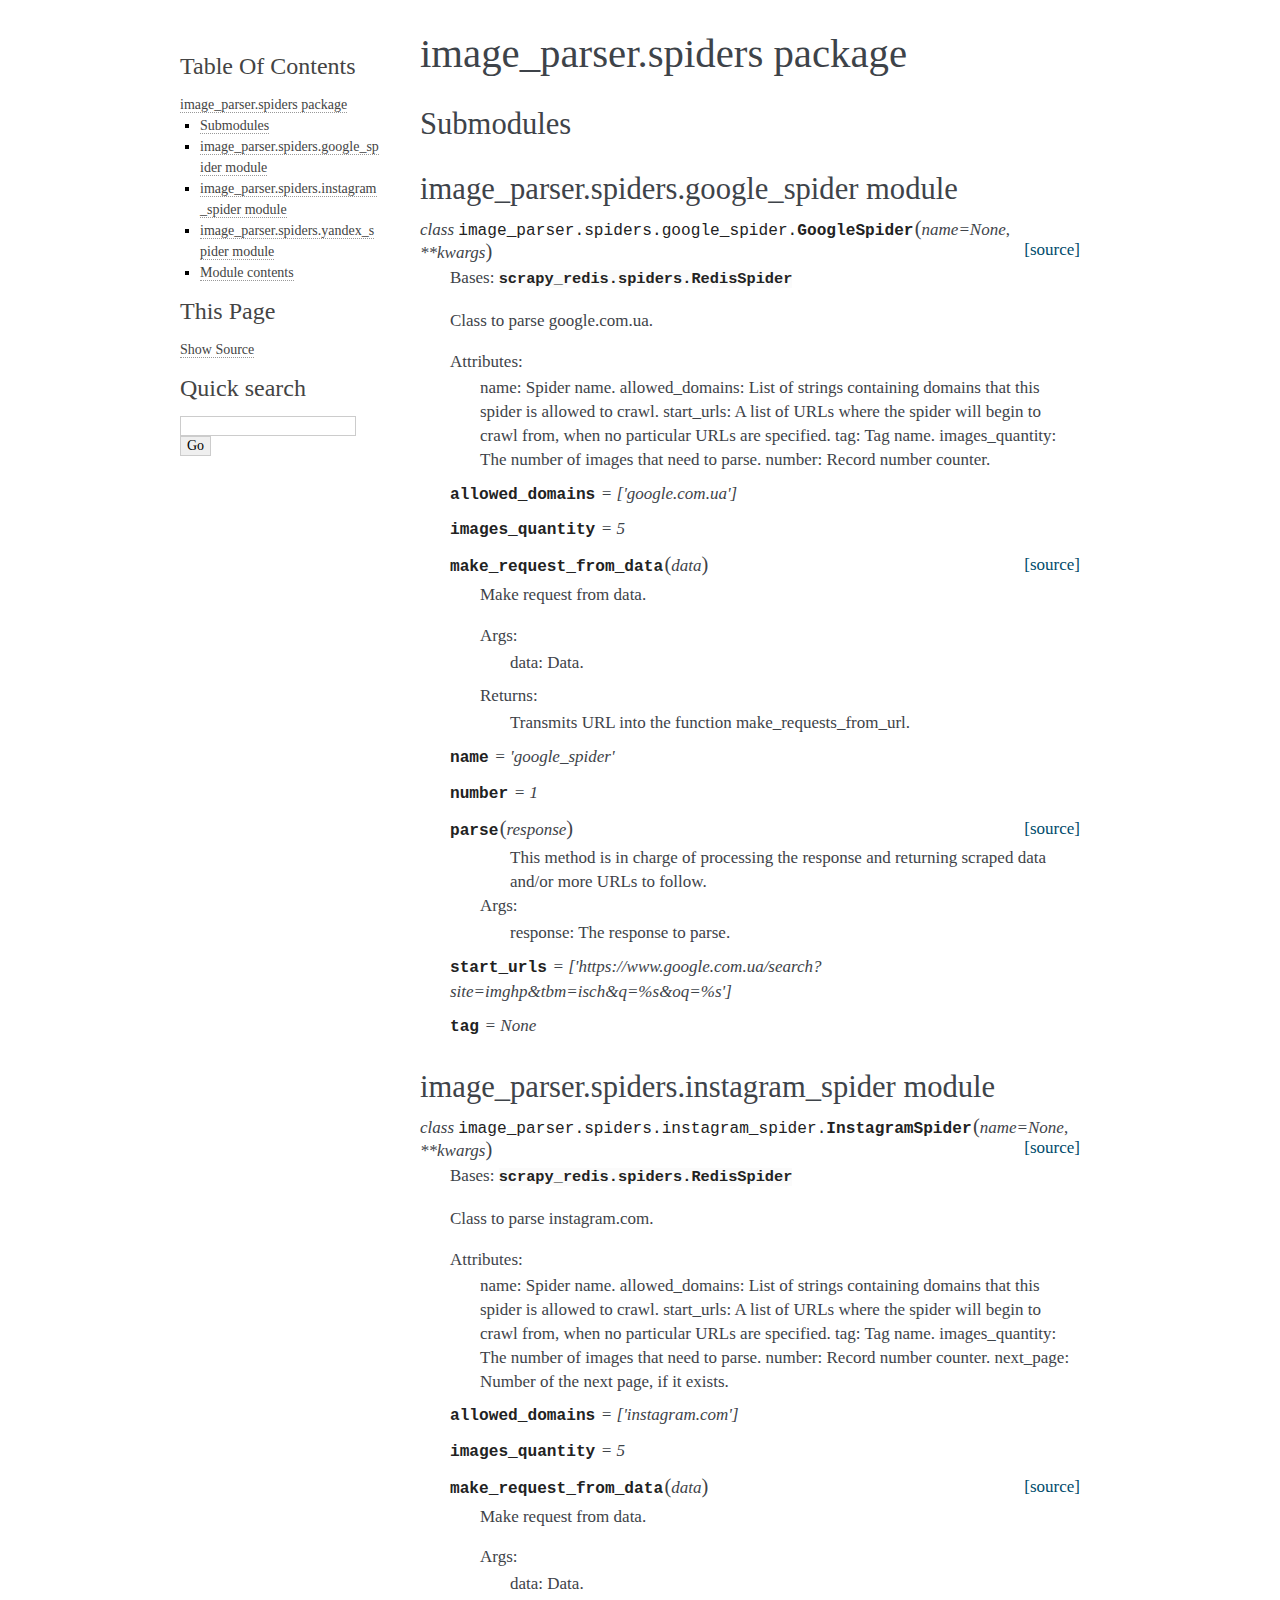
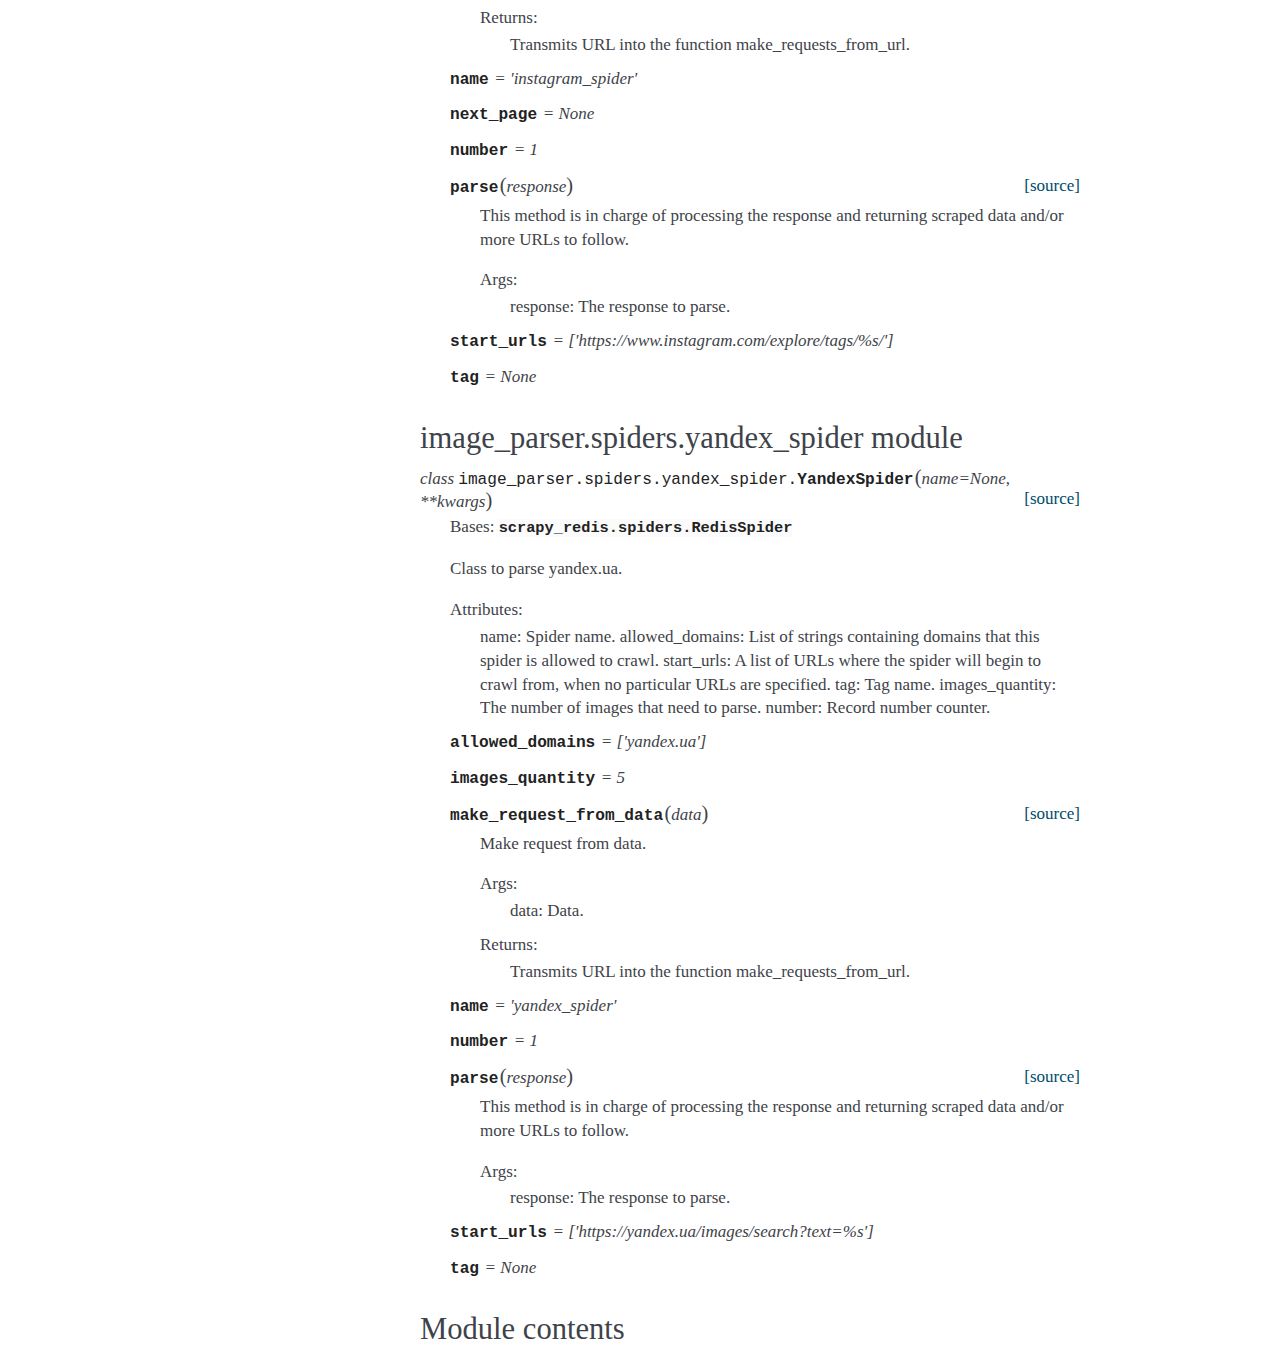
<file: image_parser/docs/_build/html/image_parser.spiders.html>
<!DOCTYPE html PUBLIC "-//W3C//DTD XHTML 1.0 Transitional//EN"
  "http://www.w3.org/TR/xhtml1/DTD/xhtml1-transitional.dtd">


<html xmlns="http://www.w3.org/1999/xhtml">
  <head>
    <meta http-equiv="Content-Type" content="text/html; charset=utf-8" />
    
    <title>image_parser.spiders package &#8212; image_parser 1.0 documentation</title>
    
    <link rel="stylesheet" href="_static/alabaster.css" type="text/css" />
    <link rel="stylesheet" href="_static/pygments.css" type="text/css" />
    
    <script type="text/javascript">
      var DOCUMENTATION_OPTIONS = {
        URL_ROOT:    './',
        VERSION:     '1.0',
        COLLAPSE_INDEX: false,
        FILE_SUFFIX: '.html',
        HAS_SOURCE:  true
      };
    </script>
    <script type="text/javascript" src="_static/jquery.js"></script>
    <script type="text/javascript" src="_static/underscore.js"></script>
    <script type="text/javascript" src="_static/doctools.js"></script>
    <link rel="top" title="image_parser 1.0 documentation" href="index.html" />
    <link rel="up" title="image_parser package" href="image_parser.html" />
    <link rel="prev" title="image_parser package" href="image_parser.html" />
   
  <link rel="stylesheet" href="_static/custom.css" type="text/css" />
  
  
  <meta name="viewport" content="width=device-width, initial-scale=0.9, maximum-scale=0.9" />

  </head>
  <body role="document">
  

    <div class="document">
      <div class="documentwrapper">
        <div class="bodywrapper">
          <div class="body" role="main">
            
  <div class="section" id="image-parser-spiders-package">
<h1>image_parser.spiders package<a class="headerlink" href="#image-parser-spiders-package" title="Permalink to this headline">¶</a></h1>
<div class="section" id="submodules">
<h2>Submodules<a class="headerlink" href="#submodules" title="Permalink to this headline">¶</a></h2>
</div>
<div class="section" id="module-image_parser.spiders.google_spider">
<span id="image-parser-spiders-google-spider-module"></span><h2>image_parser.spiders.google_spider module<a class="headerlink" href="#module-image_parser.spiders.google_spider" title="Permalink to this headline">¶</a></h2>
<dl class="class">
<dt id="image_parser.spiders.google_spider.GoogleSpider">
<em class="property">class </em><code class="descclassname">image_parser.spiders.google_spider.</code><code class="descname">GoogleSpider</code><span class="sig-paren">(</span><em>name=None</em>, <em>**kwargs</em><span class="sig-paren">)</span><a class="reference internal" href="_modules/image_parser/spiders/google_spider.html#GoogleSpider"><span class="viewcode-link">[source]</span></a><a class="headerlink" href="#image_parser.spiders.google_spider.GoogleSpider" title="Permalink to this definition">¶</a></dt>
<dd><p>Bases: <code class="xref py py-class docutils literal"><span class="pre">scrapy_redis.spiders.RedisSpider</span></code></p>
<p>Class to parse google.com.ua.</p>
<dl class="docutils">
<dt>Attributes:</dt>
<dd>name: Spider name.
allowed_domains: List of strings containing domains that this spider
is allowed to crawl.
start_urls: A list of URLs where the spider will begin to crawl
from, when no particular URLs are specified.
tag: Tag name.
images_quantity: The number of images that need to parse.
number: Record number counter.</dd>
</dl>
<dl class="attribute">
<dt id="image_parser.spiders.google_spider.GoogleSpider.allowed_domains">
<code class="descname">allowed_domains</code><em class="property"> = ['google.com.ua']</em><a class="headerlink" href="#image_parser.spiders.google_spider.GoogleSpider.allowed_domains" title="Permalink to this definition">¶</a></dt>
<dd></dd></dl>

<dl class="attribute">
<dt id="image_parser.spiders.google_spider.GoogleSpider.images_quantity">
<code class="descname">images_quantity</code><em class="property"> = 5</em><a class="headerlink" href="#image_parser.spiders.google_spider.GoogleSpider.images_quantity" title="Permalink to this definition">¶</a></dt>
<dd></dd></dl>

<dl class="method">
<dt id="image_parser.spiders.google_spider.GoogleSpider.make_request_from_data">
<code class="descname">make_request_from_data</code><span class="sig-paren">(</span><em>data</em><span class="sig-paren">)</span><a class="reference internal" href="_modules/image_parser/spiders/google_spider.html#GoogleSpider.make_request_from_data"><span class="viewcode-link">[source]</span></a><a class="headerlink" href="#image_parser.spiders.google_spider.GoogleSpider.make_request_from_data" title="Permalink to this definition">¶</a></dt>
<dd><p>Make request from data.</p>
<dl class="docutils">
<dt>Args:</dt>
<dd>data: Data.</dd>
<dt>Returns:</dt>
<dd>Transmits URL into the function make_requests_from_url.</dd>
</dl>
</dd></dl>

<dl class="attribute">
<dt id="image_parser.spiders.google_spider.GoogleSpider.name">
<code class="descname">name</code><em class="property"> = 'google_spider'</em><a class="headerlink" href="#image_parser.spiders.google_spider.GoogleSpider.name" title="Permalink to this definition">¶</a></dt>
<dd></dd></dl>

<dl class="attribute">
<dt id="image_parser.spiders.google_spider.GoogleSpider.number">
<code class="descname">number</code><em class="property"> = 1</em><a class="headerlink" href="#image_parser.spiders.google_spider.GoogleSpider.number" title="Permalink to this definition">¶</a></dt>
<dd></dd></dl>

<dl class="method">
<dt id="image_parser.spiders.google_spider.GoogleSpider.parse">
<code class="descname">parse</code><span class="sig-paren">(</span><em>response</em><span class="sig-paren">)</span><a class="reference internal" href="_modules/image_parser/spiders/google_spider.html#GoogleSpider.parse"><span class="viewcode-link">[source]</span></a><a class="headerlink" href="#image_parser.spiders.google_spider.GoogleSpider.parse" title="Permalink to this definition">¶</a></dt>
<dd><blockquote>
<div>This method is in charge of processing the response and
returning scraped data and/or more URLs to follow.</div></blockquote>
<dl class="docutils">
<dt>Args:</dt>
<dd>response: The response to parse.</dd>
</dl>
</dd></dl>

<dl class="attribute">
<dt id="image_parser.spiders.google_spider.GoogleSpider.start_urls">
<code class="descname">start_urls</code><em class="property"> = ['https://www.google.com.ua/search?site=imghp&amp;tbm=isch&amp;q=%s&amp;oq=%s']</em><a class="headerlink" href="#image_parser.spiders.google_spider.GoogleSpider.start_urls" title="Permalink to this definition">¶</a></dt>
<dd></dd></dl>

<dl class="attribute">
<dt id="image_parser.spiders.google_spider.GoogleSpider.tag">
<code class="descname">tag</code><em class="property"> = None</em><a class="headerlink" href="#image_parser.spiders.google_spider.GoogleSpider.tag" title="Permalink to this definition">¶</a></dt>
<dd></dd></dl>

</dd></dl>

</div>
<div class="section" id="module-image_parser.spiders.instagram_spider">
<span id="image-parser-spiders-instagram-spider-module"></span><h2>image_parser.spiders.instagram_spider module<a class="headerlink" href="#module-image_parser.spiders.instagram_spider" title="Permalink to this headline">¶</a></h2>
<dl class="class">
<dt id="image_parser.spiders.instagram_spider.InstagramSpider">
<em class="property">class </em><code class="descclassname">image_parser.spiders.instagram_spider.</code><code class="descname">InstagramSpider</code><span class="sig-paren">(</span><em>name=None</em>, <em>**kwargs</em><span class="sig-paren">)</span><a class="reference internal" href="_modules/image_parser/spiders/instagram_spider.html#InstagramSpider"><span class="viewcode-link">[source]</span></a><a class="headerlink" href="#image_parser.spiders.instagram_spider.InstagramSpider" title="Permalink to this definition">¶</a></dt>
<dd><p>Bases: <code class="xref py py-class docutils literal"><span class="pre">scrapy_redis.spiders.RedisSpider</span></code></p>
<p>Class to parse instagram.com.</p>
<dl class="docutils">
<dt>Attributes:</dt>
<dd>name: Spider name.
allowed_domains: List of strings containing domains that this spider
is allowed to crawl.
start_urls: A list of URLs where the spider will begin to crawl
from, when no particular URLs are specified.
tag: Tag name.
images_quantity: The number of images that need to parse.
number: Record number counter.
next_page: Number of the next page, if it exists.</dd>
</dl>
<dl class="attribute">
<dt id="image_parser.spiders.instagram_spider.InstagramSpider.allowed_domains">
<code class="descname">allowed_domains</code><em class="property"> = ['instagram.com']</em><a class="headerlink" href="#image_parser.spiders.instagram_spider.InstagramSpider.allowed_domains" title="Permalink to this definition">¶</a></dt>
<dd></dd></dl>

<dl class="attribute">
<dt id="image_parser.spiders.instagram_spider.InstagramSpider.images_quantity">
<code class="descname">images_quantity</code><em class="property"> = 5</em><a class="headerlink" href="#image_parser.spiders.instagram_spider.InstagramSpider.images_quantity" title="Permalink to this definition">¶</a></dt>
<dd></dd></dl>

<dl class="method">
<dt id="image_parser.spiders.instagram_spider.InstagramSpider.make_request_from_data">
<code class="descname">make_request_from_data</code><span class="sig-paren">(</span><em>data</em><span class="sig-paren">)</span><a class="reference internal" href="_modules/image_parser/spiders/instagram_spider.html#InstagramSpider.make_request_from_data"><span class="viewcode-link">[source]</span></a><a class="headerlink" href="#image_parser.spiders.instagram_spider.InstagramSpider.make_request_from_data" title="Permalink to this definition">¶</a></dt>
<dd><p>Make request from data.</p>
<dl class="docutils">
<dt>Args:</dt>
<dd>data: Data.</dd>
<dt>Returns:</dt>
<dd>Transmits URL into the function make_requests_from_url.</dd>
</dl>
</dd></dl>

<dl class="attribute">
<dt id="image_parser.spiders.instagram_spider.InstagramSpider.name">
<code class="descname">name</code><em class="property"> = 'instagram_spider'</em><a class="headerlink" href="#image_parser.spiders.instagram_spider.InstagramSpider.name" title="Permalink to this definition">¶</a></dt>
<dd></dd></dl>

<dl class="attribute">
<dt id="image_parser.spiders.instagram_spider.InstagramSpider.next_page">
<code class="descname">next_page</code><em class="property"> = None</em><a class="headerlink" href="#image_parser.spiders.instagram_spider.InstagramSpider.next_page" title="Permalink to this definition">¶</a></dt>
<dd></dd></dl>

<dl class="attribute">
<dt id="image_parser.spiders.instagram_spider.InstagramSpider.number">
<code class="descname">number</code><em class="property"> = 1</em><a class="headerlink" href="#image_parser.spiders.instagram_spider.InstagramSpider.number" title="Permalink to this definition">¶</a></dt>
<dd></dd></dl>

<dl class="method">
<dt id="image_parser.spiders.instagram_spider.InstagramSpider.parse">
<code class="descname">parse</code><span class="sig-paren">(</span><em>response</em><span class="sig-paren">)</span><a class="reference internal" href="_modules/image_parser/spiders/instagram_spider.html#InstagramSpider.parse"><span class="viewcode-link">[source]</span></a><a class="headerlink" href="#image_parser.spiders.instagram_spider.InstagramSpider.parse" title="Permalink to this definition">¶</a></dt>
<dd><p>This method is in charge of processing the response and
returning scraped data and/or more URLs to follow.</p>
<dl class="docutils">
<dt>Args:</dt>
<dd>response: The response to parse.</dd>
</dl>
</dd></dl>

<dl class="attribute">
<dt id="image_parser.spiders.instagram_spider.InstagramSpider.start_urls">
<code class="descname">start_urls</code><em class="property"> = ['https://www.instagram.com/explore/tags/%s/']</em><a class="headerlink" href="#image_parser.spiders.instagram_spider.InstagramSpider.start_urls" title="Permalink to this definition">¶</a></dt>
<dd></dd></dl>

<dl class="attribute">
<dt id="image_parser.spiders.instagram_spider.InstagramSpider.tag">
<code class="descname">tag</code><em class="property"> = None</em><a class="headerlink" href="#image_parser.spiders.instagram_spider.InstagramSpider.tag" title="Permalink to this definition">¶</a></dt>
<dd></dd></dl>

</dd></dl>

</div>
<div class="section" id="module-image_parser.spiders.yandex_spider">
<span id="image-parser-spiders-yandex-spider-module"></span><h2>image_parser.spiders.yandex_spider module<a class="headerlink" href="#module-image_parser.spiders.yandex_spider" title="Permalink to this headline">¶</a></h2>
<dl class="class">
<dt id="image_parser.spiders.yandex_spider.YandexSpider">
<em class="property">class </em><code class="descclassname">image_parser.spiders.yandex_spider.</code><code class="descname">YandexSpider</code><span class="sig-paren">(</span><em>name=None</em>, <em>**kwargs</em><span class="sig-paren">)</span><a class="reference internal" href="_modules/image_parser/spiders/yandex_spider.html#YandexSpider"><span class="viewcode-link">[source]</span></a><a class="headerlink" href="#image_parser.spiders.yandex_spider.YandexSpider" title="Permalink to this definition">¶</a></dt>
<dd><p>Bases: <code class="xref py py-class docutils literal"><span class="pre">scrapy_redis.spiders.RedisSpider</span></code></p>
<p>Class to parse yandex.ua.</p>
<dl class="docutils">
<dt>Attributes:</dt>
<dd>name: Spider name.
allowed_domains: List of strings containing domains that this spider
is allowed to crawl.
start_urls: A list of URLs where the spider will begin to crawl
from, when no particular URLs are specified.
tag: Tag name.
images_quantity: The number of images that need to parse.
number: Record number counter.</dd>
</dl>
<dl class="attribute">
<dt id="image_parser.spiders.yandex_spider.YandexSpider.allowed_domains">
<code class="descname">allowed_domains</code><em class="property"> = ['yandex.ua']</em><a class="headerlink" href="#image_parser.spiders.yandex_spider.YandexSpider.allowed_domains" title="Permalink to this definition">¶</a></dt>
<dd></dd></dl>

<dl class="attribute">
<dt id="image_parser.spiders.yandex_spider.YandexSpider.images_quantity">
<code class="descname">images_quantity</code><em class="property"> = 5</em><a class="headerlink" href="#image_parser.spiders.yandex_spider.YandexSpider.images_quantity" title="Permalink to this definition">¶</a></dt>
<dd></dd></dl>

<dl class="method">
<dt id="image_parser.spiders.yandex_spider.YandexSpider.make_request_from_data">
<code class="descname">make_request_from_data</code><span class="sig-paren">(</span><em>data</em><span class="sig-paren">)</span><a class="reference internal" href="_modules/image_parser/spiders/yandex_spider.html#YandexSpider.make_request_from_data"><span class="viewcode-link">[source]</span></a><a class="headerlink" href="#image_parser.spiders.yandex_spider.YandexSpider.make_request_from_data" title="Permalink to this definition">¶</a></dt>
<dd><p>Make request from data.</p>
<dl class="docutils">
<dt>Args:</dt>
<dd>data: Data.</dd>
<dt>Returns:</dt>
<dd>Transmits URL into the function make_requests_from_url.</dd>
</dl>
</dd></dl>

<dl class="attribute">
<dt id="image_parser.spiders.yandex_spider.YandexSpider.name">
<code class="descname">name</code><em class="property"> = 'yandex_spider'</em><a class="headerlink" href="#image_parser.spiders.yandex_spider.YandexSpider.name" title="Permalink to this definition">¶</a></dt>
<dd></dd></dl>

<dl class="attribute">
<dt id="image_parser.spiders.yandex_spider.YandexSpider.number">
<code class="descname">number</code><em class="property"> = 1</em><a class="headerlink" href="#image_parser.spiders.yandex_spider.YandexSpider.number" title="Permalink to this definition">¶</a></dt>
<dd></dd></dl>

<dl class="method">
<dt id="image_parser.spiders.yandex_spider.YandexSpider.parse">
<code class="descname">parse</code><span class="sig-paren">(</span><em>response</em><span class="sig-paren">)</span><a class="reference internal" href="_modules/image_parser/spiders/yandex_spider.html#YandexSpider.parse"><span class="viewcode-link">[source]</span></a><a class="headerlink" href="#image_parser.spiders.yandex_spider.YandexSpider.parse" title="Permalink to this definition">¶</a></dt>
<dd><p>This method is in charge of processing the response and
returning scraped data and/or more URLs to follow.</p>
<dl class="docutils">
<dt>Args:</dt>
<dd>response: The response to parse.</dd>
</dl>
</dd></dl>

<dl class="attribute">
<dt id="image_parser.spiders.yandex_spider.YandexSpider.start_urls">
<code class="descname">start_urls</code><em class="property"> = ['https://yandex.ua/images/search?text=%s']</em><a class="headerlink" href="#image_parser.spiders.yandex_spider.YandexSpider.start_urls" title="Permalink to this definition">¶</a></dt>
<dd></dd></dl>

<dl class="attribute">
<dt id="image_parser.spiders.yandex_spider.YandexSpider.tag">
<code class="descname">tag</code><em class="property"> = None</em><a class="headerlink" href="#image_parser.spiders.yandex_spider.YandexSpider.tag" title="Permalink to this definition">¶</a></dt>
<dd></dd></dl>

</dd></dl>

</div>
<div class="section" id="module-image_parser.spiders">
<span id="module-contents"></span><h2>Module contents<a class="headerlink" href="#module-image_parser.spiders" title="Permalink to this headline">¶</a></h2>
</div>
</div>


          </div>
        </div>
      </div>
      <div class="sphinxsidebar" role="navigation" aria-label="main navigation">
        <div class="sphinxsidebarwrapper">
  <h3><a href="index.html">Table Of Contents</a></h3>
  <ul>
<li><a class="reference internal" href="#">image_parser.spiders package</a><ul>
<li><a class="reference internal" href="#submodules">Submodules</a></li>
<li><a class="reference internal" href="#module-image_parser.spiders.google_spider">image_parser.spiders.google_spider module</a></li>
<li><a class="reference internal" href="#module-image_parser.spiders.instagram_spider">image_parser.spiders.instagram_spider module</a></li>
<li><a class="reference internal" href="#module-image_parser.spiders.yandex_spider">image_parser.spiders.yandex_spider module</a></li>
<li><a class="reference internal" href="#module-image_parser.spiders">Module contents</a></li>
</ul>
</li>
</ul>
<div class="relations">
<h3>Related Topics</h3>
<ul>
  <li><a href="index.html">Documentation overview</a><ul>
  <li><a href="image_parser.html">image_parser package</a><ul>
      <li>Previous: <a href="image_parser.html" title="previous chapter">image_parser package</a></li>
  </ul></li>
  </ul></li>
</ul>
</div>
  <div role="note" aria-label="source link">
    <h3>This Page</h3>
    <ul class="this-page-menu">
      <li><a href="_sources/image_parser.spiders.txt"
            rel="nofollow">Show Source</a></li>
    </ul>
   </div>
<div id="searchbox" style="display: none" role="search">
  <h3>Quick search</h3>
    <form class="search" action="search.html" method="get">
      <div><input type="text" name="q" /></div>
      <div><input type="submit" value="Go" /></div>
      <input type="hidden" name="check_keywords" value="yes" />
      <input type="hidden" name="area" value="default" />
    </form>
</div>
<script type="text/javascript">$('#searchbox').show(0);</script>
        </div>
      </div>
      <div class="clearer"></div>
    </div>
    <div class="footer">
      &copy;2016, Natasha Kuskova.
      
      |
      Powered by <a href="http://sphinx-doc.org/">Sphinx 1.4.6</a>
      &amp; <a href="https://github.com/bitprophet/alabaster">Alabaster 0.7.9</a>
      
      |
      <a href="_sources/image_parser.spiders.txt"
          rel="nofollow">Page source</a>
    </div>

    

    
  </body>
</html>
</file>
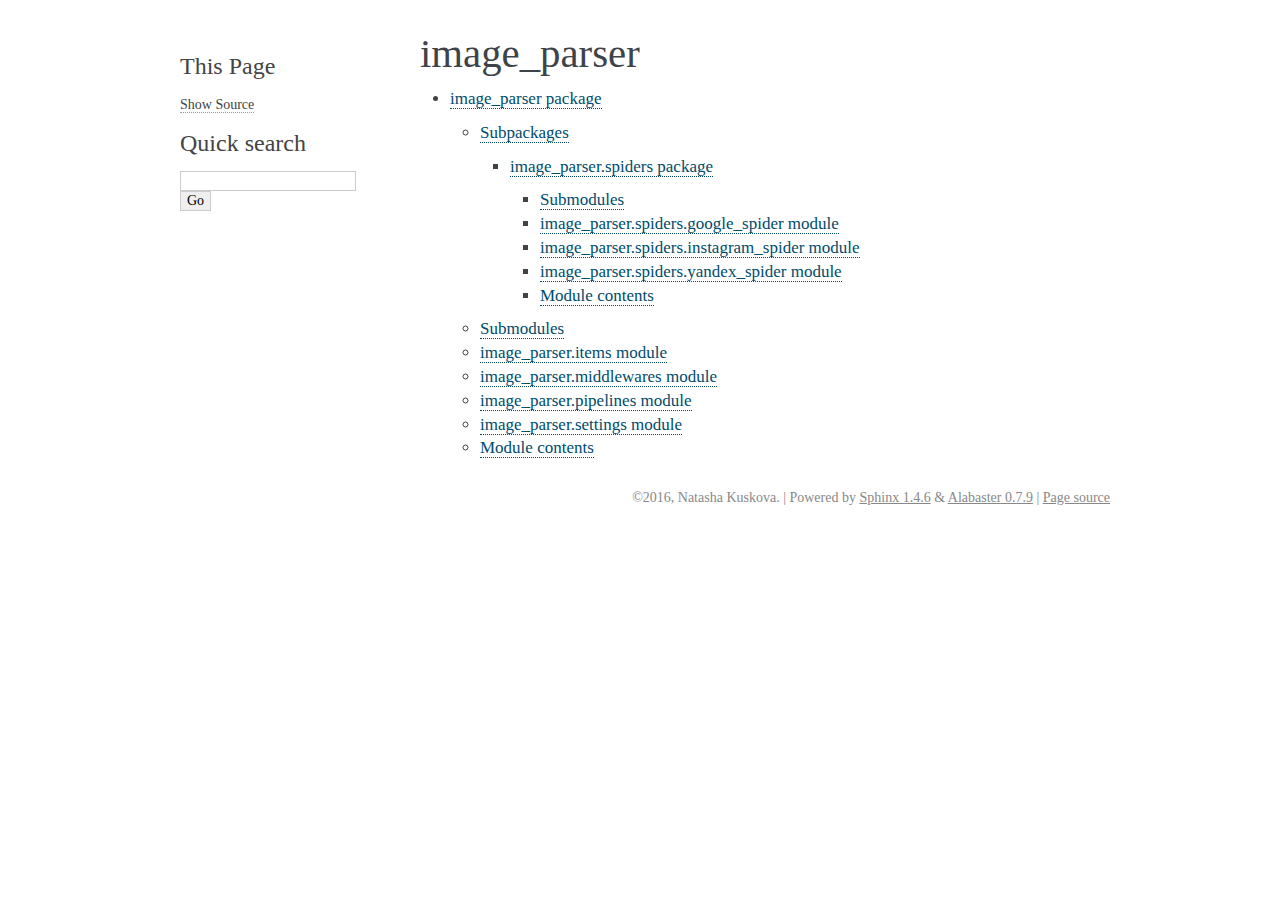
<file: image_parser/docs/_build/html/modules.html>
<!DOCTYPE html PUBLIC "-//W3C//DTD XHTML 1.0 Transitional//EN"
  "http://www.w3.org/TR/xhtml1/DTD/xhtml1-transitional.dtd">


<html xmlns="http://www.w3.org/1999/xhtml">
  <head>
    <meta http-equiv="Content-Type" content="text/html; charset=utf-8" />
    
    <title>image_parser &#8212; image_parser 1.0 documentation</title>
    
    <link rel="stylesheet" href="_static/alabaster.css" type="text/css" />
    <link rel="stylesheet" href="_static/pygments.css" type="text/css" />
    
    <script type="text/javascript">
      var DOCUMENTATION_OPTIONS = {
        URL_ROOT:    './',
        VERSION:     '1.0',
        COLLAPSE_INDEX: false,
        FILE_SUFFIX: '.html',
        HAS_SOURCE:  true
      };
    </script>
    <script type="text/javascript" src="_static/jquery.js"></script>
    <script type="text/javascript" src="_static/underscore.js"></script>
    <script type="text/javascript" src="_static/doctools.js"></script>
    <link rel="top" title="image_parser 1.0 documentation" href="index.html" />
   
  <link rel="stylesheet" href="_static/custom.css" type="text/css" />
  
  
  <meta name="viewport" content="width=device-width, initial-scale=0.9, maximum-scale=0.9" />

  </head>
  <body role="document">
  

    <div class="document">
      <div class="documentwrapper">
        <div class="bodywrapper">
          <div class="body" role="main">
            
  <div class="section" id="image-parser">
<h1>image_parser<a class="headerlink" href="#image-parser" title="Permalink to this headline">¶</a></h1>
<div class="toctree-wrapper compound">
<ul>
<li class="toctree-l1"><a class="reference internal" href="image_parser.html">image_parser package</a><ul>
<li class="toctree-l2"><a class="reference internal" href="image_parser.html#subpackages">Subpackages</a><ul>
<li class="toctree-l3"><a class="reference internal" href="image_parser.spiders.html">image_parser.spiders package</a><ul>
<li class="toctree-l4"><a class="reference internal" href="image_parser.spiders.html#submodules">Submodules</a></li>
<li class="toctree-l4"><a class="reference internal" href="image_parser.spiders.html#module-image_parser.spiders.google_spider">image_parser.spiders.google_spider module</a></li>
<li class="toctree-l4"><a class="reference internal" href="image_parser.spiders.html#module-image_parser.spiders.instagram_spider">image_parser.spiders.instagram_spider module</a></li>
<li class="toctree-l4"><a class="reference internal" href="image_parser.spiders.html#module-image_parser.spiders.yandex_spider">image_parser.spiders.yandex_spider module</a></li>
<li class="toctree-l4"><a class="reference internal" href="image_parser.spiders.html#module-image_parser.spiders">Module contents</a></li>
</ul>
</li>
</ul>
</li>
<li class="toctree-l2"><a class="reference internal" href="image_parser.html#submodules">Submodules</a></li>
<li class="toctree-l2"><a class="reference internal" href="image_parser.html#module-image_parser.items">image_parser.items module</a></li>
<li class="toctree-l2"><a class="reference internal" href="image_parser.html#module-image_parser.middlewares">image_parser.middlewares module</a></li>
<li class="toctree-l2"><a class="reference internal" href="image_parser.html#image-parser-pipelines-module">image_parser.pipelines module</a></li>
<li class="toctree-l2"><a class="reference internal" href="image_parser.html#module-image_parser.settings">image_parser.settings module</a></li>
<li class="toctree-l2"><a class="reference internal" href="image_parser.html#module-image_parser">Module contents</a></li>
</ul>
</li>
</ul>
</div>
</div>


          </div>
        </div>
      </div>
      <div class="sphinxsidebar" role="navigation" aria-label="main navigation">
        <div class="sphinxsidebarwrapper"><div class="relations">
<h3>Related Topics</h3>
<ul>
  <li><a href="index.html">Documentation overview</a><ul>
  </ul></li>
</ul>
</div>
  <div role="note" aria-label="source link">
    <h3>This Page</h3>
    <ul class="this-page-menu">
      <li><a href="_sources/modules.txt"
            rel="nofollow">Show Source</a></li>
    </ul>
   </div>
<div id="searchbox" style="display: none" role="search">
  <h3>Quick search</h3>
    <form class="search" action="search.html" method="get">
      <div><input type="text" name="q" /></div>
      <div><input type="submit" value="Go" /></div>
      <input type="hidden" name="check_keywords" value="yes" />
      <input type="hidden" name="area" value="default" />
    </form>
</div>
<script type="text/javascript">$('#searchbox').show(0);</script>
        </div>
      </div>
      <div class="clearer"></div>
    </div>
    <div class="footer">
      &copy;2016, Natasha Kuskova.
      
      |
      Powered by <a href="http://sphinx-doc.org/">Sphinx 1.4.6</a>
      &amp; <a href="https://github.com/bitprophet/alabaster">Alabaster 0.7.9</a>
      
      |
      <a href="_sources/modules.txt"
          rel="nofollow">Page source</a>
    </div>

    

    
  </body>
</html>
</file>
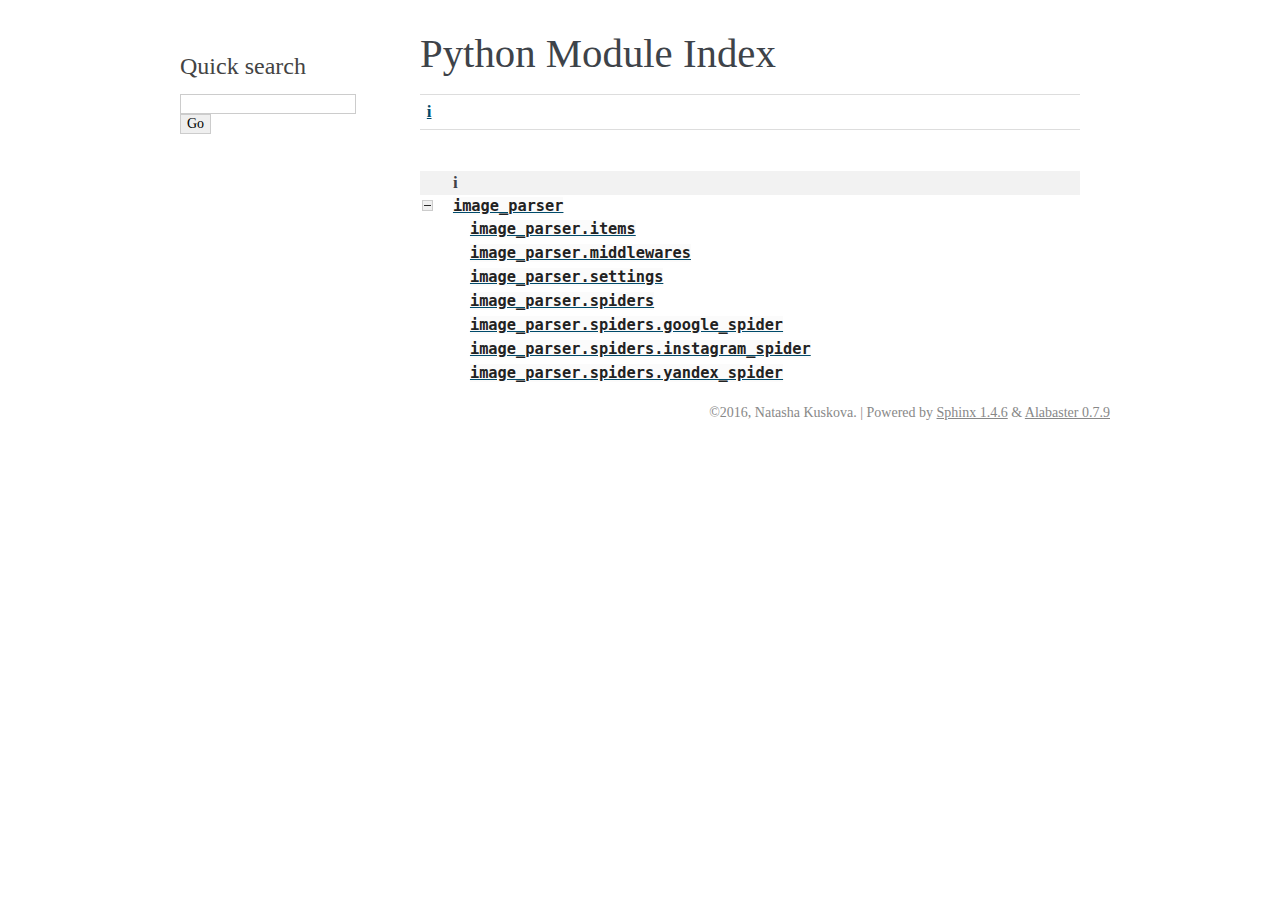
<file: image_parser/docs/_build/html/py-modindex.html>
<!DOCTYPE html PUBLIC "-//W3C//DTD XHTML 1.0 Transitional//EN"
  "http://www.w3.org/TR/xhtml1/DTD/xhtml1-transitional.dtd">


<html xmlns="http://www.w3.org/1999/xhtml">
  <head>
    <meta http-equiv="Content-Type" content="text/html; charset=utf-8" />
    
    <title>Python Module Index &#8212; image_parser 1.0 documentation</title>
    
    <link rel="stylesheet" href="_static/alabaster.css" type="text/css" />
    <link rel="stylesheet" href="_static/pygments.css" type="text/css" />
    
    <script type="text/javascript">
      var DOCUMENTATION_OPTIONS = {
        URL_ROOT:    './',
        VERSION:     '1.0',
        COLLAPSE_INDEX: false,
        FILE_SUFFIX: '.html',
        HAS_SOURCE:  true
      };
    </script>
    <script type="text/javascript" src="_static/jquery.js"></script>
    <script type="text/javascript" src="_static/underscore.js"></script>
    <script type="text/javascript" src="_static/doctools.js"></script>
    <link rel="top" title="image_parser 1.0 documentation" href="index.html" />

   
  <link rel="stylesheet" href="_static/custom.css" type="text/css" />
  
  
  <meta name="viewport" content="width=device-width, initial-scale=0.9, maximum-scale=0.9" />



  </head>
  <body role="document">
  

    <div class="document">
      <div class="documentwrapper">
        <div class="bodywrapper">
          <div class="body" role="main">
            

   <h1>Python Module Index</h1>

   <div class="modindex-jumpbox">
   <a href="#cap-i"><strong>i</strong></a>
   </div>

   <table class="indextable modindextable" cellspacing="0" cellpadding="2">
     <tr class="pcap"><td></td><td>&#160;</td><td></td></tr>
     <tr class="cap" id="cap-i"><td></td><td>
       <strong>i</strong></td><td></td></tr>
     <tr>
       <td><img src="_static/minus.png" class="toggler"
              id="toggle-1" style="display: none" alt="-" /></td>
       <td>
       <a href="image_parser.html#module-image_parser"><code class="xref">image_parser</code></a></td><td>
       <em></em></td></tr>
     <tr class="cg-1">
       <td></td>
       <td>&#160;&#160;&#160;
       <a href="image_parser.html#module-image_parser.items"><code class="xref">image_parser.items</code></a></td><td>
       <em></em></td></tr>
     <tr class="cg-1">
       <td></td>
       <td>&#160;&#160;&#160;
       <a href="image_parser.html#module-image_parser.middlewares"><code class="xref">image_parser.middlewares</code></a></td><td>
       <em></em></td></tr>
     <tr class="cg-1">
       <td></td>
       <td>&#160;&#160;&#160;
       <a href="image_parser.html#module-image_parser.settings"><code class="xref">image_parser.settings</code></a></td><td>
       <em></em></td></tr>
     <tr class="cg-1">
       <td></td>
       <td>&#160;&#160;&#160;
       <a href="image_parser.spiders.html#module-image_parser.spiders"><code class="xref">image_parser.spiders</code></a></td><td>
       <em></em></td></tr>
     <tr class="cg-1">
       <td></td>
       <td>&#160;&#160;&#160;
       <a href="image_parser.spiders.html#module-image_parser.spiders.google_spider"><code class="xref">image_parser.spiders.google_spider</code></a></td><td>
       <em></em></td></tr>
     <tr class="cg-1">
       <td></td>
       <td>&#160;&#160;&#160;
       <a href="image_parser.spiders.html#module-image_parser.spiders.instagram_spider"><code class="xref">image_parser.spiders.instagram_spider</code></a></td><td>
       <em></em></td></tr>
     <tr class="cg-1">
       <td></td>
       <td>&#160;&#160;&#160;
       <a href="image_parser.spiders.html#module-image_parser.spiders.yandex_spider"><code class="xref">image_parser.spiders.yandex_spider</code></a></td><td>
       <em></em></td></tr>
   </table>


          </div>
        </div>
      </div>
      <div class="sphinxsidebar" role="navigation" aria-label="main navigation">
        <div class="sphinxsidebarwrapper"><div class="relations">
<h3>Related Topics</h3>
<ul>
  <li><a href="index.html">Documentation overview</a><ul>
  </ul></li>
</ul>
</div>
<div id="searchbox" style="display: none" role="search">
  <h3>Quick search</h3>
    <form class="search" action="search.html" method="get">
      <div><input type="text" name="q" /></div>
      <div><input type="submit" value="Go" /></div>
      <input type="hidden" name="check_keywords" value="yes" />
      <input type="hidden" name="area" value="default" />
    </form>
</div>
<script type="text/javascript">$('#searchbox').show(0);</script>
        </div>
      </div>
      <div class="clearer"></div>
    </div>
    <div class="footer">
      &copy;2016, Natasha Kuskova.
      
      |
      Powered by <a href="http://sphinx-doc.org/">Sphinx 1.4.6</a>
      &amp; <a href="https://github.com/bitprophet/alabaster">Alabaster 0.7.9</a>
      
    </div>

    

    
  </body>
</html>
</file>
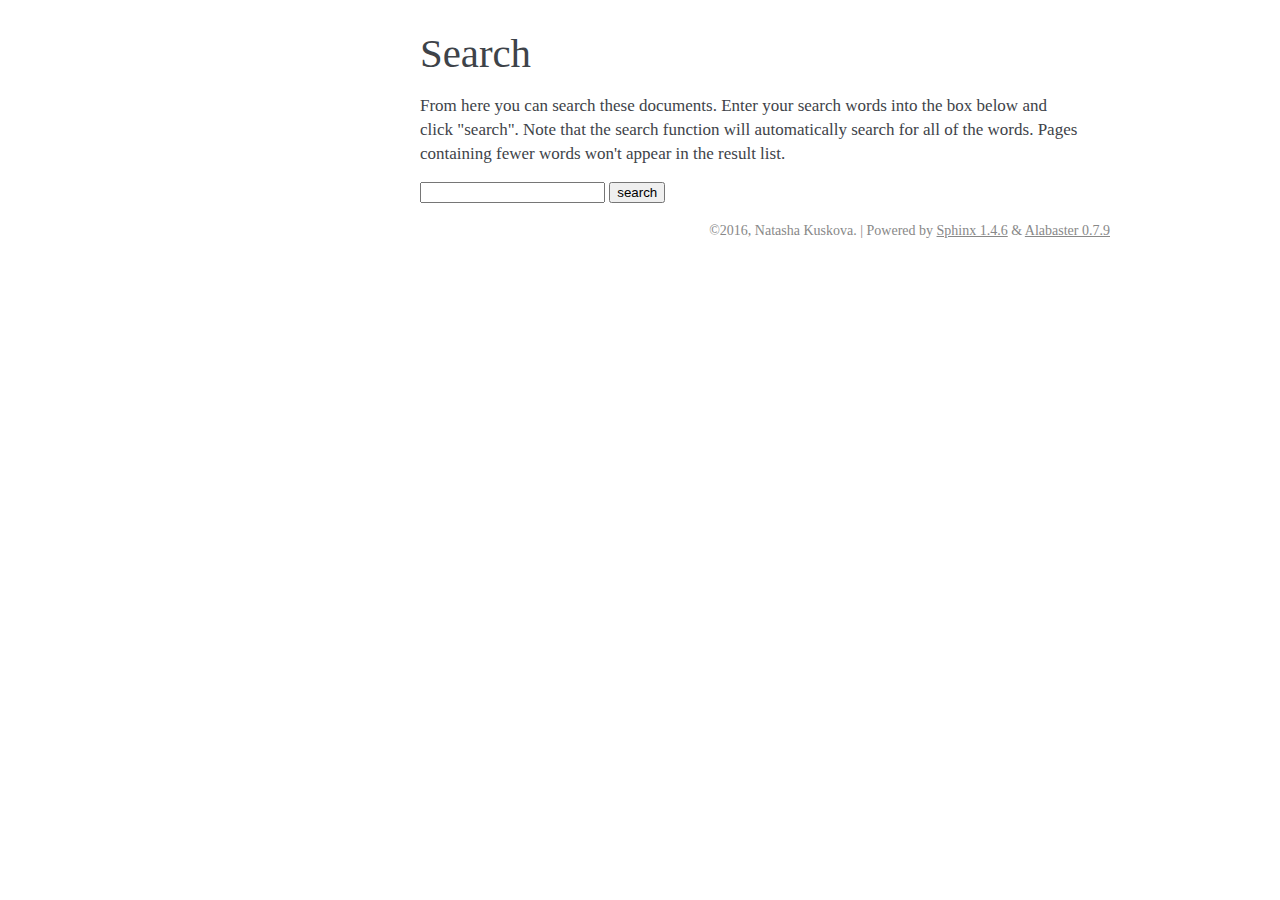
<file: image_parser/docs/_build/html/search.html>
<!DOCTYPE html PUBLIC "-//W3C//DTD XHTML 1.0 Transitional//EN"
  "http://www.w3.org/TR/xhtml1/DTD/xhtml1-transitional.dtd">


<html xmlns="http://www.w3.org/1999/xhtml">
  <head>
    <meta http-equiv="Content-Type" content="text/html; charset=utf-8" />
    
    <title>Search &#8212; image_parser 1.0 documentation</title>
    
    <link rel="stylesheet" href="_static/alabaster.css" type="text/css" />
    <link rel="stylesheet" href="_static/pygments.css" type="text/css" />
    
    <script type="text/javascript">
      var DOCUMENTATION_OPTIONS = {
        URL_ROOT:    './',
        VERSION:     '1.0',
        COLLAPSE_INDEX: false,
        FILE_SUFFIX: '.html',
        HAS_SOURCE:  true
      };
    </script>
    <script type="text/javascript" src="_static/jquery.js"></script>
    <script type="text/javascript" src="_static/underscore.js"></script>
    <script type="text/javascript" src="_static/doctools.js"></script>
    <script type="text/javascript" src="_static/searchtools.js"></script>
    <link rel="top" title="image_parser 1.0 documentation" href="index.html" />
  <script type="text/javascript">
    jQuery(function() { Search.loadIndex("searchindex.js"); });
  </script>
  
  <script type="text/javascript" id="searchindexloader"></script>
  
   
  <link rel="stylesheet" href="_static/custom.css" type="text/css" />
  
  
  <meta name="viewport" content="width=device-width, initial-scale=0.9, maximum-scale=0.9" />


  </head>
  <body role="document">
  

    <div class="document">
      <div class="documentwrapper">
        <div class="bodywrapper">
          <div class="body" role="main">
            
  <h1 id="search-documentation">Search</h1>
  <div id="fallback" class="admonition warning">
  <script type="text/javascript">$('#fallback').hide();</script>
  <p>
    Please activate JavaScript to enable the search
    functionality.
  </p>
  </div>
  <p>
    From here you can search these documents. Enter your search
    words into the box below and click "search". Note that the search
    function will automatically search for all of the words. Pages
    containing fewer words won't appear in the result list.
  </p>
  <form action="" method="get">
    <input type="text" name="q" value="" />
    <input type="submit" value="search" />
    <span id="search-progress" style="padding-left: 10px"></span>
  </form>
  
  <div id="search-results">
  
  </div>

          </div>
        </div>
      </div>
      <div class="sphinxsidebar" role="navigation" aria-label="main navigation">
        <div class="sphinxsidebarwrapper"><div class="relations">
<h3>Related Topics</h3>
<ul>
  <li><a href="index.html">Documentation overview</a><ul>
  </ul></li>
</ul>
</div>
        </div>
      </div>
      <div class="clearer"></div>
    </div>
    <div class="footer">
      &copy;2016, Natasha Kuskova.
      
      |
      Powered by <a href="http://sphinx-doc.org/">Sphinx 1.4.6</a>
      &amp; <a href="https://github.com/bitprophet/alabaster">Alabaster 0.7.9</a>
      
    </div>

    

    
  </body>
</html>
</file>
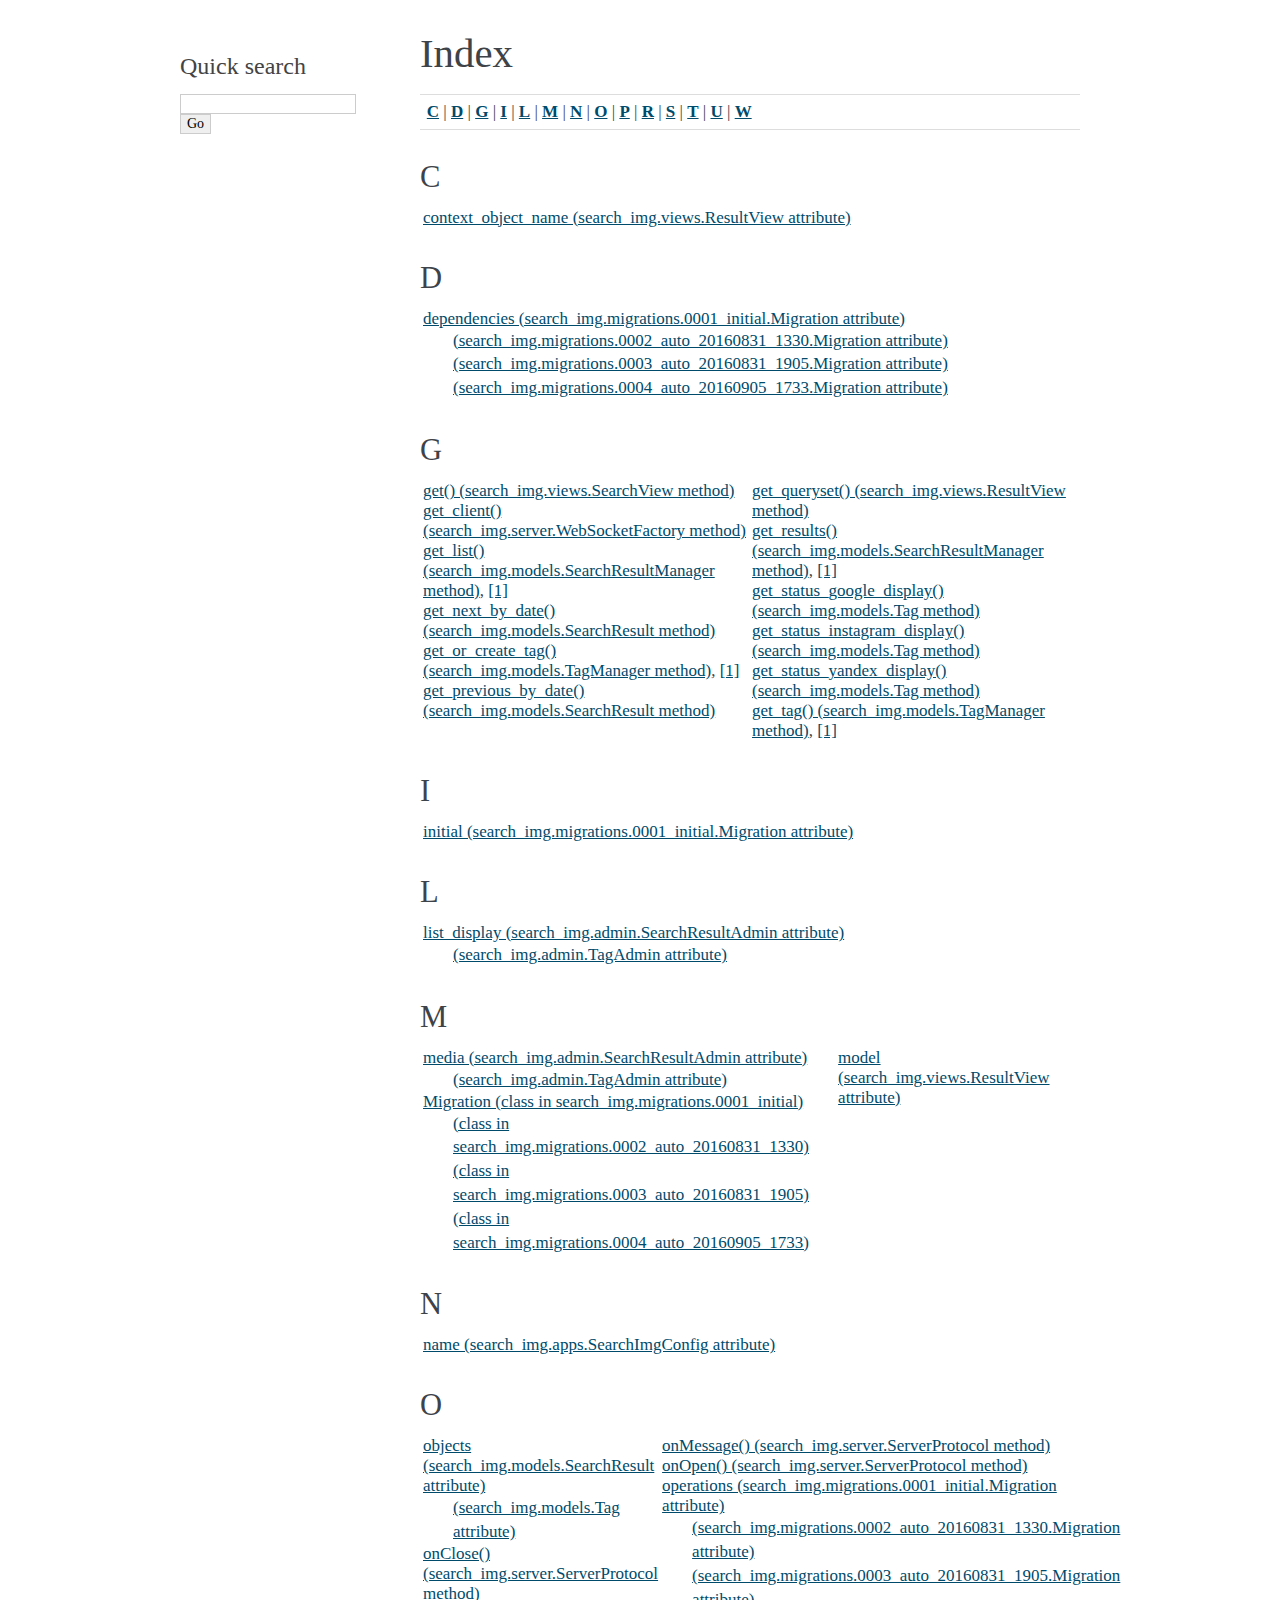
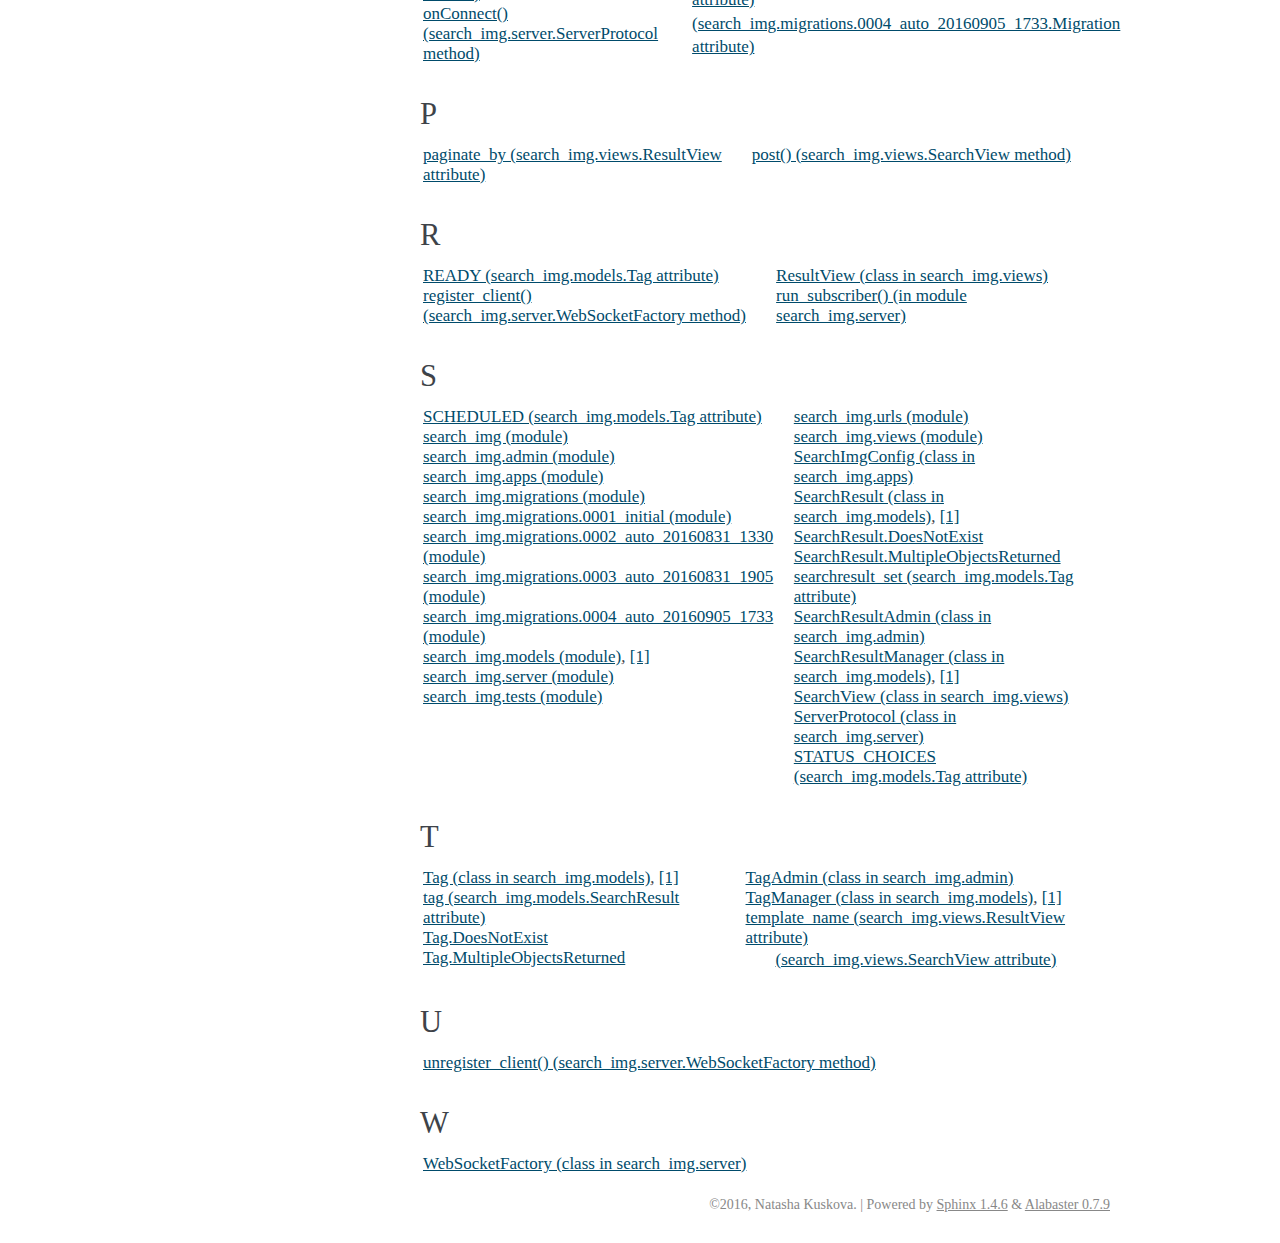
<file: image_search/docs/_build/html/genindex.html>
<!DOCTYPE html PUBLIC "-//W3C//DTD XHTML 1.0 Transitional//EN"
  "http://www.w3.org/TR/xhtml1/DTD/xhtml1-transitional.dtd">


<html xmlns="http://www.w3.org/1999/xhtml">
  <head>
    <meta http-equiv="Content-Type" content="text/html; charset=utf-8" />
    
    <title>Index &#8212; image_search 1.0 documentation</title>
    
    <link rel="stylesheet" href="_static/alabaster.css" type="text/css" />
    <link rel="stylesheet" href="_static/pygments.css" type="text/css" />
    
    <script type="text/javascript">
      var DOCUMENTATION_OPTIONS = {
        URL_ROOT:    './',
        VERSION:     '1.0',
        COLLAPSE_INDEX: false,
        FILE_SUFFIX: '.html',
        HAS_SOURCE:  true
      };
    </script>
    <script type="text/javascript" src="_static/jquery.js"></script>
    <script type="text/javascript" src="_static/underscore.js"></script>
    <script type="text/javascript" src="_static/doctools.js"></script>
    <link rel="top" title="image_search 1.0 documentation" href="index.html" />
   
  <link rel="stylesheet" href="_static/custom.css" type="text/css" />
  
  
  <meta name="viewport" content="width=device-width, initial-scale=0.9, maximum-scale=0.9" />

  </head>
  <body role="document">
  

    <div class="document">
      <div class="documentwrapper">
        <div class="bodywrapper">
          <div class="body" role="main">
            

<h1 id="index">Index</h1>

<div class="genindex-jumpbox">
 <a href="#C"><strong>C</strong></a>
 | <a href="#D"><strong>D</strong></a>
 | <a href="#G"><strong>G</strong></a>
 | <a href="#I"><strong>I</strong></a>
 | <a href="#L"><strong>L</strong></a>
 | <a href="#M"><strong>M</strong></a>
 | <a href="#N"><strong>N</strong></a>
 | <a href="#O"><strong>O</strong></a>
 | <a href="#P"><strong>P</strong></a>
 | <a href="#R"><strong>R</strong></a>
 | <a href="#S"><strong>S</strong></a>
 | <a href="#T"><strong>T</strong></a>
 | <a href="#U"><strong>U</strong></a>
 | <a href="#W"><strong>W</strong></a>
 
</div>
<h2 id="C">C</h2>
<table style="width: 100%" class="indextable genindextable"><tr>
  <td style="width: 33%" valign="top"><dl>
      
  <dt><a href="search_img.html#search_img.views.ResultView.context_object_name">context_object_name (search_img.views.ResultView attribute)</a>
  </dt>

  </dl></td>
</tr></table>

<h2 id="D">D</h2>
<table style="width: 100%" class="indextable genindextable"><tr>
  <td style="width: 33%" valign="top"><dl>
      
  <dt><a href="search_img.migrations.html#search_img.migrations.0001_initial.Migration.dependencies">dependencies (search_img.migrations.0001_initial.Migration attribute)</a>
  </dt>

      <dd><dl>
        
  <dt><a href="search_img.migrations.html#search_img.migrations.0002_auto_20160831_1330.Migration.dependencies">(search_img.migrations.0002_auto_20160831_1330.Migration attribute)</a>
  </dt>

        
  <dt><a href="search_img.migrations.html#search_img.migrations.0003_auto_20160831_1905.Migration.dependencies">(search_img.migrations.0003_auto_20160831_1905.Migration attribute)</a>
  </dt>

        
  <dt><a href="search_img.migrations.html#search_img.migrations.0004_auto_20160905_1733.Migration.dependencies">(search_img.migrations.0004_auto_20160905_1733.Migration attribute)</a>
  </dt>

      </dl></dd>
  </dl></td>
</tr></table>

<h2 id="G">G</h2>
<table style="width: 100%" class="indextable genindextable"><tr>
  <td style="width: 33%" valign="top"><dl>
      
  <dt><a href="search_img.html#search_img.views.SearchView.get">get() (search_img.views.SearchView method)</a>
  </dt>

      
  <dt><a href="search_img.html#search_img.server.WebSocketFactory.get_client">get_client() (search_img.server.WebSocketFactory method)</a>
  </dt>

      
  <dt><a href="modules/models.html#search_img.models.SearchResultManager.get_list">get_list() (search_img.models.SearchResultManager method)</a>, <a href="search_img.html#search_img.models.SearchResultManager.get_list">[1]</a>
  </dt>

      
  <dt><a href="search_img.html#search_img.models.SearchResult.get_next_by_date">get_next_by_date() (search_img.models.SearchResult method)</a>
  </dt>

      
  <dt><a href="modules/models.html#search_img.models.TagManager.get_or_create_tag">get_or_create_tag() (search_img.models.TagManager method)</a>, <a href="search_img.html#search_img.models.TagManager.get_or_create_tag">[1]</a>
  </dt>

      
  <dt><a href="search_img.html#search_img.models.SearchResult.get_previous_by_date">get_previous_by_date() (search_img.models.SearchResult method)</a>
  </dt>

  </dl></td>
  <td style="width: 33%" valign="top"><dl>
      
  <dt><a href="search_img.html#search_img.views.ResultView.get_queryset">get_queryset() (search_img.views.ResultView method)</a>
  </dt>

      
  <dt><a href="modules/models.html#search_img.models.SearchResultManager.get_results">get_results() (search_img.models.SearchResultManager method)</a>, <a href="search_img.html#search_img.models.SearchResultManager.get_results">[1]</a>
  </dt>

      
  <dt><a href="search_img.html#search_img.models.Tag.get_status_google_display">get_status_google_display() (search_img.models.Tag method)</a>
  </dt>

      
  <dt><a href="search_img.html#search_img.models.Tag.get_status_instagram_display">get_status_instagram_display() (search_img.models.Tag method)</a>
  </dt>

      
  <dt><a href="search_img.html#search_img.models.Tag.get_status_yandex_display">get_status_yandex_display() (search_img.models.Tag method)</a>
  </dt>

      
  <dt><a href="modules/models.html#search_img.models.TagManager.get_tag">get_tag() (search_img.models.TagManager method)</a>, <a href="search_img.html#search_img.models.TagManager.get_tag">[1]</a>
  </dt>

  </dl></td>
</tr></table>

<h2 id="I">I</h2>
<table style="width: 100%" class="indextable genindextable"><tr>
  <td style="width: 33%" valign="top"><dl>
      
  <dt><a href="search_img.migrations.html#search_img.migrations.0001_initial.Migration.initial">initial (search_img.migrations.0001_initial.Migration attribute)</a>
  </dt>

  </dl></td>
</tr></table>

<h2 id="L">L</h2>
<table style="width: 100%" class="indextable genindextable"><tr>
  <td style="width: 33%" valign="top"><dl>
      
  <dt><a href="search_img.html#search_img.admin.SearchResultAdmin.list_display">list_display (search_img.admin.SearchResultAdmin attribute)</a>
  </dt>

      <dd><dl>
        
  <dt><a href="search_img.html#search_img.admin.TagAdmin.list_display">(search_img.admin.TagAdmin attribute)</a>
  </dt>

      </dl></dd>
  </dl></td>
</tr></table>

<h2 id="M">M</h2>
<table style="width: 100%" class="indextable genindextable"><tr>
  <td style="width: 33%" valign="top"><dl>
      
  <dt><a href="search_img.html#search_img.admin.SearchResultAdmin.media">media (search_img.admin.SearchResultAdmin attribute)</a>
  </dt>

      <dd><dl>
        
  <dt><a href="search_img.html#search_img.admin.TagAdmin.media">(search_img.admin.TagAdmin attribute)</a>
  </dt>

      </dl></dd>
      
  <dt><a href="search_img.migrations.html#search_img.migrations.0001_initial.Migration">Migration (class in search_img.migrations.0001_initial)</a>
  </dt>

      <dd><dl>
        
  <dt><a href="search_img.migrations.html#search_img.migrations.0002_auto_20160831_1330.Migration">(class in search_img.migrations.0002_auto_20160831_1330)</a>
  </dt>

        
  <dt><a href="search_img.migrations.html#search_img.migrations.0003_auto_20160831_1905.Migration">(class in search_img.migrations.0003_auto_20160831_1905)</a>
  </dt>

        
  <dt><a href="search_img.migrations.html#search_img.migrations.0004_auto_20160905_1733.Migration">(class in search_img.migrations.0004_auto_20160905_1733)</a>
  </dt>

      </dl></dd>
  </dl></td>
  <td style="width: 33%" valign="top"><dl>
      
  <dt><a href="search_img.html#search_img.views.ResultView.model">model (search_img.views.ResultView attribute)</a>
  </dt>

  </dl></td>
</tr></table>

<h2 id="N">N</h2>
<table style="width: 100%" class="indextable genindextable"><tr>
  <td style="width: 33%" valign="top"><dl>
      
  <dt><a href="search_img.html#search_img.apps.SearchImgConfig.name">name (search_img.apps.SearchImgConfig attribute)</a>
  </dt>

  </dl></td>
</tr></table>

<h2 id="O">O</h2>
<table style="width: 100%" class="indextable genindextable"><tr>
  <td style="width: 33%" valign="top"><dl>
      
  <dt><a href="search_img.html#search_img.models.SearchResult.objects">objects (search_img.models.SearchResult attribute)</a>
  </dt>

      <dd><dl>
        
  <dt><a href="search_img.html#search_img.models.Tag.objects">(search_img.models.Tag attribute)</a>
  </dt>

      </dl></dd>
      
  <dt><a href="search_img.html#search_img.server.ServerProtocol.onClose">onClose() (search_img.server.ServerProtocol method)</a>
  </dt>

      
  <dt><a href="search_img.html#search_img.server.ServerProtocol.onConnect">onConnect() (search_img.server.ServerProtocol method)</a>
  </dt>

  </dl></td>
  <td style="width: 33%" valign="top"><dl>
      
  <dt><a href="search_img.html#search_img.server.ServerProtocol.onMessage">onMessage() (search_img.server.ServerProtocol method)</a>
  </dt>

      
  <dt><a href="search_img.html#search_img.server.ServerProtocol.onOpen">onOpen() (search_img.server.ServerProtocol method)</a>
  </dt>

      
  <dt><a href="search_img.migrations.html#search_img.migrations.0001_initial.Migration.operations">operations (search_img.migrations.0001_initial.Migration attribute)</a>
  </dt>

      <dd><dl>
        
  <dt><a href="search_img.migrations.html#search_img.migrations.0002_auto_20160831_1330.Migration.operations">(search_img.migrations.0002_auto_20160831_1330.Migration attribute)</a>
  </dt>

        
  <dt><a href="search_img.migrations.html#search_img.migrations.0003_auto_20160831_1905.Migration.operations">(search_img.migrations.0003_auto_20160831_1905.Migration attribute)</a>
  </dt>

        
  <dt><a href="search_img.migrations.html#search_img.migrations.0004_auto_20160905_1733.Migration.operations">(search_img.migrations.0004_auto_20160905_1733.Migration attribute)</a>
  </dt>

      </dl></dd>
  </dl></td>
</tr></table>

<h2 id="P">P</h2>
<table style="width: 100%" class="indextable genindextable"><tr>
  <td style="width: 33%" valign="top"><dl>
      
  <dt><a href="search_img.html#search_img.views.ResultView.paginate_by">paginate_by (search_img.views.ResultView attribute)</a>
  </dt>

  </dl></td>
  <td style="width: 33%" valign="top"><dl>
      
  <dt><a href="search_img.html#search_img.views.SearchView.post">post() (search_img.views.SearchView method)</a>
  </dt>

  </dl></td>
</tr></table>

<h2 id="R">R</h2>
<table style="width: 100%" class="indextable genindextable"><tr>
  <td style="width: 33%" valign="top"><dl>
      
  <dt><a href="search_img.html#search_img.models.Tag.READY">READY (search_img.models.Tag attribute)</a>
  </dt>

      
  <dt><a href="search_img.html#search_img.server.WebSocketFactory.register_client">register_client() (search_img.server.WebSocketFactory method)</a>
  </dt>

  </dl></td>
  <td style="width: 33%" valign="top"><dl>
      
  <dt><a href="search_img.html#search_img.views.ResultView">ResultView (class in search_img.views)</a>
  </dt>

      
  <dt><a href="search_img.html#search_img.server.run_subscriber">run_subscriber() (in module search_img.server)</a>
  </dt>

  </dl></td>
</tr></table>

<h2 id="S">S</h2>
<table style="width: 100%" class="indextable genindextable"><tr>
  <td style="width: 33%" valign="top"><dl>
      
  <dt><a href="search_img.html#search_img.models.Tag.SCHEDULED">SCHEDULED (search_img.models.Tag attribute)</a>
  </dt>

      
  <dt><a href="search_img.html#module-search_img">search_img (module)</a>
  </dt>

      
  <dt><a href="search_img.html#module-search_img.admin">search_img.admin (module)</a>
  </dt>

      
  <dt><a href="search_img.html#module-search_img.apps">search_img.apps (module)</a>
  </dt>

      
  <dt><a href="search_img.migrations.html#module-search_img.migrations">search_img.migrations (module)</a>
  </dt>

      
  <dt><a href="search_img.migrations.html#module-search_img.migrations.0001_initial">search_img.migrations.0001_initial (module)</a>
  </dt>

      
  <dt><a href="search_img.migrations.html#module-search_img.migrations.0002_auto_20160831_1330">search_img.migrations.0002_auto_20160831_1330 (module)</a>
  </dt>

      
  <dt><a href="search_img.migrations.html#module-search_img.migrations.0003_auto_20160831_1905">search_img.migrations.0003_auto_20160831_1905 (module)</a>
  </dt>

      
  <dt><a href="search_img.migrations.html#module-search_img.migrations.0004_auto_20160905_1733">search_img.migrations.0004_auto_20160905_1733 (module)</a>
  </dt>

      
  <dt><a href="modules/models.html#module-search_img.models">search_img.models (module)</a>, <a href="search_img.html#module-search_img.models">[1]</a>
  </dt>

      
  <dt><a href="search_img.html#module-search_img.server">search_img.server (module)</a>
  </dt>

      
  <dt><a href="search_img.html#module-search_img.tests">search_img.tests (module)</a>
  </dt>

  </dl></td>
  <td style="width: 33%" valign="top"><dl>
      
  <dt><a href="search_img.html#module-search_img.urls">search_img.urls (module)</a>
  </dt>

      
  <dt><a href="search_img.html#module-search_img.views">search_img.views (module)</a>
  </dt>

      
  <dt><a href="search_img.html#search_img.apps.SearchImgConfig">SearchImgConfig (class in search_img.apps)</a>
  </dt>

      
  <dt><a href="modules/models.html#search_img.models.SearchResult">SearchResult (class in search_img.models)</a>, <a href="search_img.html#search_img.models.SearchResult">[1]</a>
  </dt>

      
  <dt><a href="search_img.html#search_img.models.SearchResult.DoesNotExist">SearchResult.DoesNotExist</a>
  </dt>

      
  <dt><a href="search_img.html#search_img.models.SearchResult.MultipleObjectsReturned">SearchResult.MultipleObjectsReturned</a>
  </dt>

      
  <dt><a href="search_img.html#search_img.models.Tag.searchresult_set">searchresult_set (search_img.models.Tag attribute)</a>
  </dt>

      
  <dt><a href="search_img.html#search_img.admin.SearchResultAdmin">SearchResultAdmin (class in search_img.admin)</a>
  </dt>

      
  <dt><a href="modules/models.html#search_img.models.SearchResultManager">SearchResultManager (class in search_img.models)</a>, <a href="search_img.html#search_img.models.SearchResultManager">[1]</a>
  </dt>

      
  <dt><a href="search_img.html#search_img.views.SearchView">SearchView (class in search_img.views)</a>
  </dt>

      
  <dt><a href="search_img.html#search_img.server.ServerProtocol">ServerProtocol (class in search_img.server)</a>
  </dt>

      
  <dt><a href="search_img.html#search_img.models.Tag.STATUS_CHOICES">STATUS_CHOICES (search_img.models.Tag attribute)</a>
  </dt>

  </dl></td>
</tr></table>

<h2 id="T">T</h2>
<table style="width: 100%" class="indextable genindextable"><tr>
  <td style="width: 33%" valign="top"><dl>
      
  <dt><a href="modules/models.html#search_img.models.Tag">Tag (class in search_img.models)</a>, <a href="search_img.html#search_img.models.Tag">[1]</a>
  </dt>

      
  <dt><a href="search_img.html#search_img.models.SearchResult.tag">tag (search_img.models.SearchResult attribute)</a>
  </dt>

      
  <dt><a href="search_img.html#search_img.models.Tag.DoesNotExist">Tag.DoesNotExist</a>
  </dt>

      
  <dt><a href="search_img.html#search_img.models.Tag.MultipleObjectsReturned">Tag.MultipleObjectsReturned</a>
  </dt>

  </dl></td>
  <td style="width: 33%" valign="top"><dl>
      
  <dt><a href="search_img.html#search_img.admin.TagAdmin">TagAdmin (class in search_img.admin)</a>
  </dt>

      
  <dt><a href="modules/models.html#search_img.models.TagManager">TagManager (class in search_img.models)</a>, <a href="search_img.html#search_img.models.TagManager">[1]</a>
  </dt>

      
  <dt><a href="search_img.html#search_img.views.ResultView.template_name">template_name (search_img.views.ResultView attribute)</a>
  </dt>

      <dd><dl>
        
  <dt><a href="search_img.html#search_img.views.SearchView.template_name">(search_img.views.SearchView attribute)</a>
  </dt>

      </dl></dd>
  </dl></td>
</tr></table>

<h2 id="U">U</h2>
<table style="width: 100%" class="indextable genindextable"><tr>
  <td style="width: 33%" valign="top"><dl>
      
  <dt><a href="search_img.html#search_img.server.WebSocketFactory.unregister_client">unregister_client() (search_img.server.WebSocketFactory method)</a>
  </dt>

  </dl></td>
</tr></table>

<h2 id="W">W</h2>
<table style="width: 100%" class="indextable genindextable"><tr>
  <td style="width: 33%" valign="top"><dl>
      
  <dt><a href="search_img.html#search_img.server.WebSocketFactory">WebSocketFactory (class in search_img.server)</a>
  </dt>

  </dl></td>
</tr></table>



          </div>
        </div>
      </div>
      <div class="sphinxsidebar" role="navigation" aria-label="main navigation">
        <div class="sphinxsidebarwrapper">

   <div class="relations">
<h3>Related Topics</h3>
<ul>
  <li><a href="index.html">Documentation overview</a><ul>
  </ul></li>
</ul>
</div>

<div id="searchbox" style="display: none" role="search">
  <h3>Quick search</h3>
    <form class="search" action="search.html" method="get">
      <div><input type="text" name="q" /></div>
      <div><input type="submit" value="Go" /></div>
      <input type="hidden" name="check_keywords" value="yes" />
      <input type="hidden" name="area" value="default" />
    </form>
</div>
<script type="text/javascript">$('#searchbox').show(0);</script>
        </div>
      </div>
      <div class="clearer"></div>
    </div>
    <div class="footer">
      &copy;2016, Natasha Kuskova.
      
      |
      Powered by <a href="http://sphinx-doc.org/">Sphinx 1.4.6</a>
      &amp; <a href="https://github.com/bitprophet/alabaster">Alabaster 0.7.9</a>
      
    </div>

    

    
  </body>
</html>
</file>
<file: image_parser/docs/_build/html/_static/alabaster.css>
@import url("basic.css");

/* -- page layout ----------------------------------------------------------- */

body {
    font-family: 'goudy old style', 'minion pro', 'bell mt', Georgia, 'Hiragino Mincho Pro', serif;
    font-size: 17px;
    background-color: #fff;
    color: #000;
    margin: 0;
    padding: 0;
}


div.document {
    width: 940px;
    margin: 30px auto 0 auto;
}

div.documentwrapper {
    float: left;
    width: 100%;
}

div.bodywrapper {
    margin: 0 0 0 220px;
}

div.sphinxsidebar {
    width: 220px;
    font-size: 14px;
    line-height: 1.5;
}

hr {
    border: 1px solid #B1B4B6;
}

div.body {
    background-color: #fff;
    color: #3E4349;
    padding: 0 30px 0 30px;
}

div.body > .section {
    text-align: left;
}

div.footer {
    width: 940px;
    margin: 20px auto 30px auto;
    font-size: 14px;
    color: #888;
    text-align: right;
}

div.footer a {
    color: #888;
}

p.caption {
    font-family: inherit;
    font-size: inherit;
}


div.relations {
    display: none;
}


div.sphinxsidebar a {
    color: #444;
    text-decoration: none;
    border-bottom: 1px dotted #999;
}

div.sphinxsidebar a:hover {
    border-bottom: 1px solid #999;
}

div.sphinxsidebarwrapper {
    padding: 18px 10px;
}

div.sphinxsidebarwrapper p.logo {
    padding: 0;
    margin: -10px 0 0 0px;
    text-align: center;
}

div.sphinxsidebarwrapper h1.logo {
    margin-top: -10px;
    text-align: center;
    margin-bottom: 5px;
    text-align: left;
}

div.sphinxsidebarwrapper h1.logo-name {
    margin-top: 0px;
}

div.sphinxsidebarwrapper p.blurb {
    margin-top: 0;
    font-style: normal;
}

div.sphinxsidebar h3,
div.sphinxsidebar h4 {
    font-family: 'Garamond', 'Georgia', serif;
    color: #444;
    font-size: 24px;
    font-weight: normal;
    margin: 0 0 5px 0;
    padding: 0;
}

div.sphinxsidebar h4 {
    font-size: 20px;
}

div.sphinxsidebar h3 a {
    color: #444;
}

div.sphinxsidebar p.logo a,
div.sphinxsidebar h3 a,
div.sphinxsidebar p.logo a:hover,
div.sphinxsidebar h3 a:hover {
    border: none;
}

div.sphinxsidebar p {
    color: #555;
    margin: 10px 0;
}

div.sphinxsidebar ul {
    margin: 10px 0;
    padding: 0;
    color: #000;
}

div.sphinxsidebar ul li.toctree-l1 > a {
    font-size: 120%;
}

div.sphinxsidebar ul li.toctree-l2 > a {
    font-size: 110%;
}

div.sphinxsidebar input {
    border: 1px solid #CCC;
    font-family: 'goudy old style', 'minion pro', 'bell mt', Georgia, 'Hiragino Mincho Pro', serif;
    font-size: 1em;
}

div.sphinxsidebar hr {
    border: none;
    height: 1px;
    color: #AAA;
    background: #AAA;

    text-align: left;
    margin-left: 0;
    width: 50%;
}

/* -- body styles ----------------------------------------------------------- */

a {
    color: #004B6B;
    text-decoration: underline;
}

a:hover {
    color: #6D4100;
    text-decoration: underline;
}

div.body h1,
div.body h2,
div.body h3,
div.body h4,
div.body h5,
div.body h6 {
    font-family: 'Garamond', 'Georgia', serif;
    font-weight: normal;
    margin: 30px 0px 10px 0px;
    padding: 0;
}

div.body h1 { margin-top: 0; padding-top: 0; font-size: 240%; }
div.body h2 { font-size: 180%; }
div.body h3 { font-size: 150%; }
div.body h4 { font-size: 130%; }
div.body h5 { font-size: 100%; }
div.body h6 { font-size: 100%; }

a.headerlink {
    color: #DDD;
    padding: 0 4px;
    text-decoration: none;
}

a.headerlink:hover {
    color: #444;
    background: #EAEAEA;
}

div.body p, div.body dd, div.body li {
    line-height: 1.4em;
}

div.admonition {
    margin: 20px 0px;
    padding: 10px 30px;
    background-color: #EEE;
    border: 1px solid #CCC;
}

div.admonition tt.xref, div.admonition code.xref, div.admonition a tt {
    background-color: ;
    border-bottom: 1px solid #fafafa;
}

dd div.admonition {
    margin-left: -60px;
    padding-left: 60px;
}

div.admonition p.admonition-title {
    font-family: 'Garamond', 'Georgia', serif;
    font-weight: normal;
    font-size: 24px;
    margin: 0 0 10px 0;
    padding: 0;
    line-height: 1;
}

div.admonition p.last {
    margin-bottom: 0;
}

div.highlight {
    background-color: #fff;
}

dt:target, .highlight {
    background: #FAF3E8;
}

div.warning {
    background-color: #FCC;
    border: 1px solid #FAA;
}

div.danger {
    background-color: #FCC;
    border: 1px solid #FAA;
    -moz-box-shadow: 2px 2px 4px #D52C2C;
    -webkit-box-shadow: 2px 2px 4px #D52C2C;
    box-shadow: 2px 2px 4px #D52C2C;
}

div.error {
    background-color: #FCC;
    border: 1px solid #FAA;
    -moz-box-shadow: 2px 2px 4px #D52C2C;
    -webkit-box-shadow: 2px 2px 4px #D52C2C;
    box-shadow: 2px 2px 4px #D52C2C;
}

div.caution {
    background-color: #FCC;
    border: 1px solid #FAA;
}

div.attention {
    background-color: #FCC;
    border: 1px solid #FAA;
}

div.important {
    background-color: #EEE;
    border: 1px solid #CCC;
}

div.note {
    background-color: #EEE;
    border: 1px solid #CCC;
}

div.tip {
    background-color: #EEE;
    border: 1px solid #CCC;
}

div.hint {
    background-color: #EEE;
    border: 1px solid #CCC;
}

div.seealso {
    background-color: #EEE;
    border: 1px solid #CCC;
}

div.topic {
    background-color: #EEE;
}

p.admonition-title {
    display: inline;
}

p.admonition-title:after {
    content: ":";
}

pre, tt, code {
    font-family: 'Consolas', 'Menlo', 'Deja Vu Sans Mono', 'Bitstream Vera Sans Mono', monospace;
    font-size: 0.9em;
}

.hll {
    background-color: #FFC;
    margin: 0 -12px;
    padding: 0 12px;
    display: block;
}

img.screenshot {
}

tt.descname, tt.descclassname, code.descname, code.descclassname {
    font-size: 0.95em;
}

tt.descname, code.descname {
    padding-right: 0.08em;
}

img.screenshot {
    -moz-box-shadow: 2px 2px 4px #EEE;
    -webkit-box-shadow: 2px 2px 4px #EEE;
    box-shadow: 2px 2px 4px #EEE;
}

table.docutils {
    border: 1px solid #888;
    -moz-box-shadow: 2px 2px 4px #EEE;
    -webkit-box-shadow: 2px 2px 4px #EEE;
    box-shadow: 2px 2px 4px #EEE;
}

table.docutils td, table.docutils th {
    border: 1px solid #888;
    padding: 0.25em 0.7em;
}

table.field-list, table.footnote {
    border: none;
    -moz-box-shadow: none;
    -webkit-box-shadow: none;
    box-shadow: none;
}

table.footnote {
    margin: 15px 0;
    width: 100%;
    border: 1px solid #EEE;
    background: #FDFDFD;
    font-size: 0.9em;
}

table.footnote + table.footnote {
    margin-top: -15px;
    border-top: none;
}

table.field-list th {
    padding: 0 0.8em 0 0;
}

table.field-list td {
    padding: 0;
}

table.field-list p {
    margin-bottom: 0.8em;
}

table.footnote td.label {
    width: .1px;
    padding: 0.3em 0 0.3em 0.5em;
}

table.footnote td {
    padding: 0.3em 0.5em;
}

dl {
    margin: 0;
    padding: 0;
}

dl dd {
    margin-left: 30px;
}

blockquote {
    margin: 0 0 0 30px;
    padding: 0;
}

ul, ol {
    /* Matches the 30px from the narrow-screen "li > ul" selector below */
    margin: 10px 0 10px 30px;
    padding: 0;
}

pre {
    background: #EEE;
    padding: 7px 30px;
    margin: 15px 0px;
    line-height: 1.3em;
}

div.viewcode-block:target {
    background: #ffd;
}

dl pre, blockquote pre, li pre {
    margin-left: 0;
    padding-left: 30px;
}

dl dl pre {
    margin-left: -90px;
    padding-left: 90px;
}

tt, code {
    background-color: #ecf0f3;
    color: #222;
    /* padding: 1px 2px; */
}

tt.xref, code.xref, a tt {
    background-color: #FBFBFB;
    border-bottom: 1px solid #fff;
}

a.reference {
    text-decoration: none;
    border-bottom: 1px dotted #004B6B;
}

/* Don't put an underline on images */
a.image-reference, a.image-reference:hover {
    border-bottom: none;
}

a.reference:hover {
    border-bottom: 1px solid #6D4100;
}

a.footnote-reference {
    text-decoration: none;
    font-size: 0.7em;
    vertical-align: top;
    border-bottom: 1px dotted #004B6B;
}

a.footnote-reference:hover {
    border-bottom: 1px solid #6D4100;
}

a:hover tt, a:hover code {
    background: #EEE;
}


@media screen and (max-width: 870px) {

    div.sphinxsidebar {
    	display: none;
    }

    div.document {
       width: 100%;

    }

    div.documentwrapper {
    	margin-left: 0;
    	margin-top: 0;
    	margin-right: 0;
    	margin-bottom: 0;
    }

    div.bodywrapper {
    	margin-top: 0;
    	margin-right: 0;
    	margin-bottom: 0;
    	margin-left: 0;
    }

    ul {
    	margin-left: 0;
    }

	li > ul {
        /* Matches the 30px from the "ul, ol" selector above */
		margin-left: 30px;
	}

    .document {
    	width: auto;
    }

    .footer {
    	width: auto;
    }

    .bodywrapper {
    	margin: 0;
    }

    .footer {
    	width: auto;
    }

    .github {
        display: none;
    }



}



@media screen and (max-width: 875px) {

    body {
        margin: 0;
        padding: 20px 30px;
    }

    div.documentwrapper {
        float: none;
        background: #fff;
    }

    div.sphinxsidebar {
        display: block;
        float: none;
        width: 102.5%;
        margin: 50px -30px -20px -30px;
        padding: 10px 20px;
        background: #333;
        color: #FFF;
    }

    div.sphinxsidebar h3, div.sphinxsidebar h4, div.sphinxsidebar p,
    div.sphinxsidebar h3 a {
        color: #fff;
    }

    div.sphinxsidebar a {
        color: #AAA;
    }

    div.sphinxsidebar p.logo {
        display: none;
    }

    div.document {
        width: 100%;
        margin: 0;
    }

    div.footer {
        display: none;
    }

    div.bodywrapper {
        margin: 0;
    }

    div.body {
        min-height: 0;
        padding: 0;
    }

    .rtd_doc_footer {
        display: none;
    }

    .document {
        width: auto;
    }

    .footer {
        width: auto;
    }

    .footer {
        width: auto;
    }

    .github {
        display: none;
    }
}


/* misc. */

.revsys-inline {
    display: none!important;
}

/* Make nested-list/multi-paragraph items look better in Releases changelog
 * pages. Without this, docutils' magical list fuckery causes inconsistent
 * formatting between different release sub-lists.
 */
div#changelog > div.section > ul > li > p:only-child {
    margin-bottom: 0;
}

/* Hide fugly table cell borders in ..bibliography:: directive output */
table.docutils.citation, table.docutils.citation td, table.docutils.citation th {
  border: none;
  /* Below needed in some edge cases; if not applied, bottom shadows appear */
  -moz-box-shadow: none;
  -webkit-box-shadow: none;
  box-shadow: none;
}
</file>
<file: image_parser/docs/_build/html/_static/pygments.css>
.highlight .hll { background-color: #ffffcc }
.highlight  { background: #eeffcc; }
.highlight .c { color: #408090; font-style: italic } /* Comment */
.highlight .err { border: 1px solid #FF0000 } /* Error */
.highlight .k { color: #007020; font-weight: bold } /* Keyword */
.highlight .o { color: #666666 } /* Operator */
.highlight .ch { color: #408090; font-style: italic } /* Comment.Hashbang */
.highlight .cm { color: #408090; font-style: italic } /* Comment.Multiline */
.highlight .cp { color: #007020 } /* Comment.Preproc */
.highlight .cpf { color: #408090; font-style: italic } /* Comment.PreprocFile */
.highlight .c1 { color: #408090; font-style: italic } /* Comment.Single */
.highlight .cs { color: #408090; background-color: #fff0f0 } /* Comment.Special */
.highlight .gd { color: #A00000 } /* Generic.Deleted */
.highlight .ge { font-style: italic } /* Generic.Emph */
.highlight .gr { color: #FF0000 } /* Generic.Error */
.highlight .gh { color: #000080; font-weight: bold } /* Generic.Heading */
.highlight .gi { color: #00A000 } /* Generic.Inserted */
.highlight .go { color: #333333 } /* Generic.Output */
.highlight .gp { color: #c65d09; font-weight: bold } /* Generic.Prompt */
.highlight .gs { font-weight: bold } /* Generic.Strong */
.highlight .gu { color: #800080; font-weight: bold } /* Generic.Subheading */
.highlight .gt { color: #0044DD } /* Generic.Traceback */
.highlight .kc { color: #007020; font-weight: bold } /* Keyword.Constant */
.highlight .kd { color: #007020; font-weight: bold } /* Keyword.Declaration */
.highlight .kn { color: #007020; font-weight: bold } /* Keyword.Namespace */
.highlight .kp { color: #007020 } /* Keyword.Pseudo */
.highlight .kr { color: #007020; font-weight: bold } /* Keyword.Reserved */
.highlight .kt { color: #902000 } /* Keyword.Type */
.highlight .m { color: #208050 } /* Literal.Number */
.highlight .s { color: #4070a0 } /* Literal.String */
.highlight .na { color: #4070a0 } /* Name.Attribute */
.highlight .nb { color: #007020 } /* Name.Builtin */
.highlight .nc { color: #0e84b5; font-weight: bold } /* Name.Class */
.highlight .no { color: #60add5 } /* Name.Constant */
.highlight .nd { color: #555555; font-weight: bold } /* Name.Decorator */
.highlight .ni { color: #d55537; font-weight: bold } /* Name.Entity */
.highlight .ne { color: #007020 } /* Name.Exception */
.highlight .nf { color: #06287e } /* Name.Function */
.highlight .nl { color: #002070; font-weight: bold } /* Name.Label */
.highlight .nn { color: #0e84b5; font-weight: bold } /* Name.Namespace */
.highlight .nt { color: #062873; font-weight: bold } /* Name.Tag */
.highlight .nv { color: #bb60d5 } /* Name.Variable */
.highlight .ow { color: #007020; font-weight: bold } /* Operator.Word */
.highlight .w { color: #bbbbbb } /* Text.Whitespace */
.highlight .mb { color: #208050 } /* Literal.Number.Bin */
.highlight .mf { color: #208050 } /* Literal.Number.Float */
.highlight .mh { color: #208050 } /* Literal.Number.Hex */
.highlight .mi { color: #208050 } /* Literal.Number.Integer */
.highlight .mo { color: #208050 } /* Literal.Number.Oct */
.highlight .sb { color: #4070a0 } /* Literal.String.Backtick */
.highlight .sc { color: #4070a0 } /* Literal.String.Char */
.highlight .sd { color: #4070a0; font-style: italic } /* Literal.String.Doc */
.highlight .s2 { color: #4070a0 } /* Literal.String.Double */
.highlight .se { color: #4070a0; font-weight: bold } /* Literal.String.Escape */
.highlight .sh { color: #4070a0 } /* Literal.String.Heredoc */
.highlight .si { color: #70a0d0; font-style: italic } /* Literal.String.Interpol */
.highlight .sx { color: #c65d09 } /* Literal.String.Other */
.highlight .sr { color: #235388 } /* Literal.String.Regex */
.highlight .s1 { color: #4070a0 } /* Literal.String.Single */
.highlight .ss { color: #517918 } /* Literal.String.Symbol */
.highlight .bp { color: #007020 } /* Name.Builtin.Pseudo */
.highlight .vc { color: #bb60d5 } /* Name.Variable.Class */
.highlight .vg { color: #bb60d5 } /* Name.Variable.Global */
.highlight .vi { color: #bb60d5 } /* Name.Variable.Instance */
.highlight .il { color: #208050 } /* Literal.Number.Integer.Long */
</file>
<file: image_parser/docs/_build/html/_static/custom.css>
/* This file intentionally left blank. */
</file>
<file: image_search/docs/_build/html/_static/alabaster.css>
@import url("basic.css");

/* -- page layout ----------------------------------------------------------- */

body {
    font-family: 'goudy old style', 'minion pro', 'bell mt', Georgia, 'Hiragino Mincho Pro', serif;
    font-size: 17px;
    background-color: #fff;
    color: #000;
    margin: 0;
    padding: 0;
}


div.document {
    width: 940px;
    margin: 30px auto 0 auto;
}

div.documentwrapper {
    float: left;
    width: 100%;
}

div.bodywrapper {
    margin: 0 0 0 220px;
}

div.sphinxsidebar {
    width: 220px;
    font-size: 14px;
    line-height: 1.5;
}

hr {
    border: 1px solid #B1B4B6;
}

div.body {
    background-color: #fff;
    color: #3E4349;
    padding: 0 30px 0 30px;
}

div.body > .section {
    text-align: left;
}

div.footer {
    width: 940px;
    margin: 20px auto 30px auto;
    font-size: 14px;
    color: #888;
    text-align: right;
}

div.footer a {
    color: #888;
}

p.caption {
    font-family: inherit;
    font-size: inherit;
}


div.relations {
    display: none;
}


div.sphinxsidebar a {
    color: #444;
    text-decoration: none;
    border-bottom: 1px dotted #999;
}

div.sphinxsidebar a:hover {
    border-bottom: 1px solid #999;
}

div.sphinxsidebarwrapper {
    padding: 18px 10px;
}

div.sphinxsidebarwrapper p.logo {
    padding: 0;
    margin: -10px 0 0 0px;
    text-align: center;
}

div.sphinxsidebarwrapper h1.logo {
    margin-top: -10px;
    text-align: center;
    margin-bottom: 5px;
    text-align: left;
}

div.sphinxsidebarwrapper h1.logo-name {
    margin-top: 0px;
}

div.sphinxsidebarwrapper p.blurb {
    margin-top: 0;
    font-style: normal;
}

div.sphinxsidebar h3,
div.sphinxsidebar h4 {
    font-family: 'Garamond', 'Georgia', serif;
    color: #444;
    font-size: 24px;
    font-weight: normal;
    margin: 0 0 5px 0;
    padding: 0;
}

div.sphinxsidebar h4 {
    font-size: 20px;
}

div.sphinxsidebar h3 a {
    color: #444;
}

div.sphinxsidebar p.logo a,
div.sphinxsidebar h3 a,
div.sphinxsidebar p.logo a:hover,
div.sphinxsidebar h3 a:hover {
    border: none;
}

div.sphinxsidebar p {
    color: #555;
    margin: 10px 0;
}

div.sphinxsidebar ul {
    margin: 10px 0;
    padding: 0;
    color: #000;
}

div.sphinxsidebar ul li.toctree-l1 > a {
    font-size: 120%;
}

div.sphinxsidebar ul li.toctree-l2 > a {
    font-size: 110%;
}

div.sphinxsidebar input {
    border: 1px solid #CCC;
    font-family: 'goudy old style', 'minion pro', 'bell mt', Georgia, 'Hiragino Mincho Pro', serif;
    font-size: 1em;
}

div.sphinxsidebar hr {
    border: none;
    height: 1px;
    color: #AAA;
    background: #AAA;

    text-align: left;
    margin-left: 0;
    width: 50%;
}

/* -- body styles ----------------------------------------------------------- */

a {
    color: #004B6B;
    text-decoration: underline;
}

a:hover {
    color: #6D4100;
    text-decoration: underline;
}

div.body h1,
div.body h2,
div.body h3,
div.body h4,
div.body h5,
div.body h6 {
    font-family: 'Garamond', 'Georgia', serif;
    font-weight: normal;
    margin: 30px 0px 10px 0px;
    padding: 0;
}

div.body h1 { margin-top: 0; padding-top: 0; font-size: 240%; }
div.body h2 { font-size: 180%; }
div.body h3 { font-size: 150%; }
div.body h4 { font-size: 130%; }
div.body h5 { font-size: 100%; }
div.body h6 { font-size: 100%; }

a.headerlink {
    color: #DDD;
    padding: 0 4px;
    text-decoration: none;
}

a.headerlink:hover {
    color: #444;
    background: #EAEAEA;
}

div.body p, div.body dd, div.body li {
    line-height: 1.4em;
}

div.admonition {
    margin: 20px 0px;
    padding: 10px 30px;
    background-color: #EEE;
    border: 1px solid #CCC;
}

div.admonition tt.xref, div.admonition code.xref, div.admonition a tt {
    background-color: ;
    border-bottom: 1px solid #fafafa;
}

dd div.admonition {
    margin-left: -60px;
    padding-left: 60px;
}

div.admonition p.admonition-title {
    font-family: 'Garamond', 'Georgia', serif;
    font-weight: normal;
    font-size: 24px;
    margin: 0 0 10px 0;
    padding: 0;
    line-height: 1;
}

div.admonition p.last {
    margin-bottom: 0;
}

div.highlight {
    background-color: #fff;
}

dt:target, .highlight {
    background: #FAF3E8;
}

div.warning {
    background-color: #FCC;
    border: 1px solid #FAA;
}

div.danger {
    background-color: #FCC;
    border: 1px solid #FAA;
    -moz-box-shadow: 2px 2px 4px #D52C2C;
    -webkit-box-shadow: 2px 2px 4px #D52C2C;
    box-shadow: 2px 2px 4px #D52C2C;
}

div.error {
    background-color: #FCC;
    border: 1px solid #FAA;
    -moz-box-shadow: 2px 2px 4px #D52C2C;
    -webkit-box-shadow: 2px 2px 4px #D52C2C;
    box-shadow: 2px 2px 4px #D52C2C;
}

div.caution {
    background-color: #FCC;
    border: 1px solid #FAA;
}

div.attention {
    background-color: #FCC;
    border: 1px solid #FAA;
}

div.important {
    background-color: #EEE;
    border: 1px solid #CCC;
}

div.note {
    background-color: #EEE;
    border: 1px solid #CCC;
}

div.tip {
    background-color: #EEE;
    border: 1px solid #CCC;
}

div.hint {
    background-color: #EEE;
    border: 1px solid #CCC;
}

div.seealso {
    background-color: #EEE;
    border: 1px solid #CCC;
}

div.topic {
    background-color: #EEE;
}

p.admonition-title {
    display: inline;
}

p.admonition-title:after {
    content: ":";
}

pre, tt, code {
    font-family: 'Consolas', 'Menlo', 'Deja Vu Sans Mono', 'Bitstream Vera Sans Mono', monospace;
    font-size: 0.9em;
}

.hll {
    background-color: #FFC;
    margin: 0 -12px;
    padding: 0 12px;
    display: block;
}

img.screenshot {
}

tt.descname, tt.descclassname, code.descname, code.descclassname {
    font-size: 0.95em;
}

tt.descname, code.descname {
    padding-right: 0.08em;
}

img.screenshot {
    -moz-box-shadow: 2px 2px 4px #EEE;
    -webkit-box-shadow: 2px 2px 4px #EEE;
    box-shadow: 2px 2px 4px #EEE;
}

table.docutils {
    border: 1px solid #888;
    -moz-box-shadow: 2px 2px 4px #EEE;
    -webkit-box-shadow: 2px 2px 4px #EEE;
    box-shadow: 2px 2px 4px #EEE;
}

table.docutils td, table.docutils th {
    border: 1px solid #888;
    padding: 0.25em 0.7em;
}

table.field-list, table.footnote {
    border: none;
    -moz-box-shadow: none;
    -webkit-box-shadow: none;
    box-shadow: none;
}

table.footnote {
    margin: 15px 0;
    width: 100%;
    border: 1px solid #EEE;
    background: #FDFDFD;
    font-size: 0.9em;
}

table.footnote + table.footnote {
    margin-top: -15px;
    border-top: none;
}

table.field-list th {
    padding: 0 0.8em 0 0;
}

table.field-list td {
    padding: 0;
}

table.field-list p {
    margin-bottom: 0.8em;
}

table.footnote td.label {
    width: .1px;
    padding: 0.3em 0 0.3em 0.5em;
}

table.footnote td {
    padding: 0.3em 0.5em;
}

dl {
    margin: 0;
    padding: 0;
}

dl dd {
    margin-left: 30px;
}

blockquote {
    margin: 0 0 0 30px;
    padding: 0;
}

ul, ol {
    /* Matches the 30px from the narrow-screen "li > ul" selector below */
    margin: 10px 0 10px 30px;
    padding: 0;
}

pre {
    background: #EEE;
    padding: 7px 30px;
    margin: 15px 0px;
    line-height: 1.3em;
}

div.viewcode-block:target {
    background: #ffd;
}

dl pre, blockquote pre, li pre {
    margin-left: 0;
    padding-left: 30px;
}

dl dl pre {
    margin-left: -90px;
    padding-left: 90px;
}

tt, code {
    background-color: #ecf0f3;
    color: #222;
    /* padding: 1px 2px; */
}

tt.xref, code.xref, a tt {
    background-color: #FBFBFB;
    border-bottom: 1px solid #fff;
}

a.reference {
    text-decoration: none;
    border-bottom: 1px dotted #004B6B;
}

/* Don't put an underline on images */
a.image-reference, a.image-reference:hover {
    border-bottom: none;
}

a.reference:hover {
    border-bottom: 1px solid #6D4100;
}

a.footnote-reference {
    text-decoration: none;
    font-size: 0.7em;
    vertical-align: top;
    border-bottom: 1px dotted #004B6B;
}

a.footnote-reference:hover {
    border-bottom: 1px solid #6D4100;
}

a:hover tt, a:hover code {
    background: #EEE;
}


@media screen and (max-width: 870px) {

    div.sphinxsidebar {
    	display: none;
    }

    div.document {
       width: 100%;

    }

    div.documentwrapper {
    	margin-left: 0;
    	margin-top: 0;
    	margin-right: 0;
    	margin-bottom: 0;
    }

    div.bodywrapper {
    	margin-top: 0;
    	margin-right: 0;
    	margin-bottom: 0;
    	margin-left: 0;
    }

    ul {
    	margin-left: 0;
    }

	li > ul {
        /* Matches the 30px from the "ul, ol" selector above */
		margin-left: 30px;
	}

    .document {
    	width: auto;
    }

    .footer {
    	width: auto;
    }

    .bodywrapper {
    	margin: 0;
    }

    .footer {
    	width: auto;
    }

    .github {
        display: none;
    }



}



@media screen and (max-width: 875px) {

    body {
        margin: 0;
        padding: 20px 30px;
    }

    div.documentwrapper {
        float: none;
        background: #fff;
    }

    div.sphinxsidebar {
        display: block;
        float: none;
        width: 102.5%;
        margin: 50px -30px -20px -30px;
        padding: 10px 20px;
        background: #333;
        color: #FFF;
    }

    div.sphinxsidebar h3, div.sphinxsidebar h4, div.sphinxsidebar p,
    div.sphinxsidebar h3 a {
        color: #fff;
    }

    div.sphinxsidebar a {
        color: #AAA;
    }

    div.sphinxsidebar p.logo {
        display: none;
    }

    div.document {
        width: 100%;
        margin: 0;
    }

    div.footer {
        display: none;
    }

    div.bodywrapper {
        margin: 0;
    }

    div.body {
        min-height: 0;
        padding: 0;
    }

    .rtd_doc_footer {
        display: none;
    }

    .document {
        width: auto;
    }

    .footer {
        width: auto;
    }

    .footer {
        width: auto;
    }

    .github {
        display: none;
    }
}


/* misc. */

.revsys-inline {
    display: none!important;
}

/* Make nested-list/multi-paragraph items look better in Releases changelog
 * pages. Without this, docutils' magical list fuckery causes inconsistent
 * formatting between different release sub-lists.
 */
div#changelog > div.section > ul > li > p:only-child {
    margin-bottom: 0;
}

/* Hide fugly table cell borders in ..bibliography:: directive output */
table.docutils.citation, table.docutils.citation td, table.docutils.citation th {
  border: none;
  /* Below needed in some edge cases; if not applied, bottom shadows appear */
  -moz-box-shadow: none;
  -webkit-box-shadow: none;
  box-shadow: none;
}
</file>
<file: image_search/docs/_build/html/_static/pygments.css>
.highlight .hll { background-color: #ffffcc }
.highlight  { background: #eeffcc; }
.highlight .c { color: #408090; font-style: italic } /* Comment */
.highlight .err { border: 1px solid #FF0000 } /* Error */
.highlight .k { color: #007020; font-weight: bold } /* Keyword */
.highlight .o { color: #666666 } /* Operator */
.highlight .ch { color: #408090; font-style: italic } /* Comment.Hashbang */
.highlight .cm { color: #408090; font-style: italic } /* Comment.Multiline */
.highlight .cp { color: #007020 } /* Comment.Preproc */
.highlight .cpf { color: #408090; font-style: italic } /* Comment.PreprocFile */
.highlight .c1 { color: #408090; font-style: italic } /* Comment.Single */
.highlight .cs { color: #408090; background-color: #fff0f0 } /* Comment.Special */
.highlight .gd { color: #A00000 } /* Generic.Deleted */
.highlight .ge { font-style: italic } /* Generic.Emph */
.highlight .gr { color: #FF0000 } /* Generic.Error */
.highlight .gh { color: #000080; font-weight: bold } /* Generic.Heading */
.highlight .gi { color: #00A000 } /* Generic.Inserted */
.highlight .go { color: #333333 } /* Generic.Output */
.highlight .gp { color: #c65d09; font-weight: bold } /* Generic.Prompt */
.highlight .gs { font-weight: bold } /* Generic.Strong */
.highlight .gu { color: #800080; font-weight: bold } /* Generic.Subheading */
.highlight .gt { color: #0044DD } /* Generic.Traceback */
.highlight .kc { color: #007020; font-weight: bold } /* Keyword.Constant */
.highlight .kd { color: #007020; font-weight: bold } /* Keyword.Declaration */
.highlight .kn { color: #007020; font-weight: bold } /* Keyword.Namespace */
.highlight .kp { color: #007020 } /* Keyword.Pseudo */
.highlight .kr { color: #007020; font-weight: bold } /* Keyword.Reserved */
.highlight .kt { color: #902000 } /* Keyword.Type */
.highlight .m { color: #208050 } /* Literal.Number */
.highlight .s { color: #4070a0 } /* Literal.String */
.highlight .na { color: #4070a0 } /* Name.Attribute */
.highlight .nb { color: #007020 } /* Name.Builtin */
.highlight .nc { color: #0e84b5; font-weight: bold } /* Name.Class */
.highlight .no { color: #60add5 } /* Name.Constant */
.highlight .nd { color: #555555; font-weight: bold } /* Name.Decorator */
.highlight .ni { color: #d55537; font-weight: bold } /* Name.Entity */
.highlight .ne { color: #007020 } /* Name.Exception */
.highlight .nf { color: #06287e } /* Name.Function */
.highlight .nl { color: #002070; font-weight: bold } /* Name.Label */
.highlight .nn { color: #0e84b5; font-weight: bold } /* Name.Namespace */
.highlight .nt { color: #062873; font-weight: bold } /* Name.Tag */
.highlight .nv { color: #bb60d5 } /* Name.Variable */
.highlight .ow { color: #007020; font-weight: bold } /* Operator.Word */
.highlight .w { color: #bbbbbb } /* Text.Whitespace */
.highlight .mb { color: #208050 } /* Literal.Number.Bin */
.highlight .mf { color: #208050 } /* Literal.Number.Float */
.highlight .mh { color: #208050 } /* Literal.Number.Hex */
.highlight .mi { color: #208050 } /* Literal.Number.Integer */
.highlight .mo { color: #208050 } /* Literal.Number.Oct */
.highlight .sb { color: #4070a0 } /* Literal.String.Backtick */
.highlight .sc { color: #4070a0 } /* Literal.String.Char */
.highlight .sd { color: #4070a0; font-style: italic } /* Literal.String.Doc */
.highlight .s2 { color: #4070a0 } /* Literal.String.Double */
.highlight .se { color: #4070a0; font-weight: bold } /* Literal.String.Escape */
.highlight .sh { color: #4070a0 } /* Literal.String.Heredoc */
.highlight .si { color: #70a0d0; font-style: italic } /* Literal.String.Interpol */
.highlight .sx { color: #c65d09 } /* Literal.String.Other */
.highlight .sr { color: #235388 } /* Literal.String.Regex */
.highlight .s1 { color: #4070a0 } /* Literal.String.Single */
.highlight .ss { color: #517918 } /* Literal.String.Symbol */
.highlight .bp { color: #007020 } /* Name.Builtin.Pseudo */
.highlight .vc { color: #bb60d5 } /* Name.Variable.Class */
.highlight .vg { color: #bb60d5 } /* Name.Variable.Global */
.highlight .vi { color: #bb60d5 } /* Name.Variable.Instance */
.highlight .il { color: #208050 } /* Literal.Number.Integer.Long */
</file>
<file: image_search/docs/_build/html/_static/custom.css>
/* This file intentionally left blank. */
</file>
